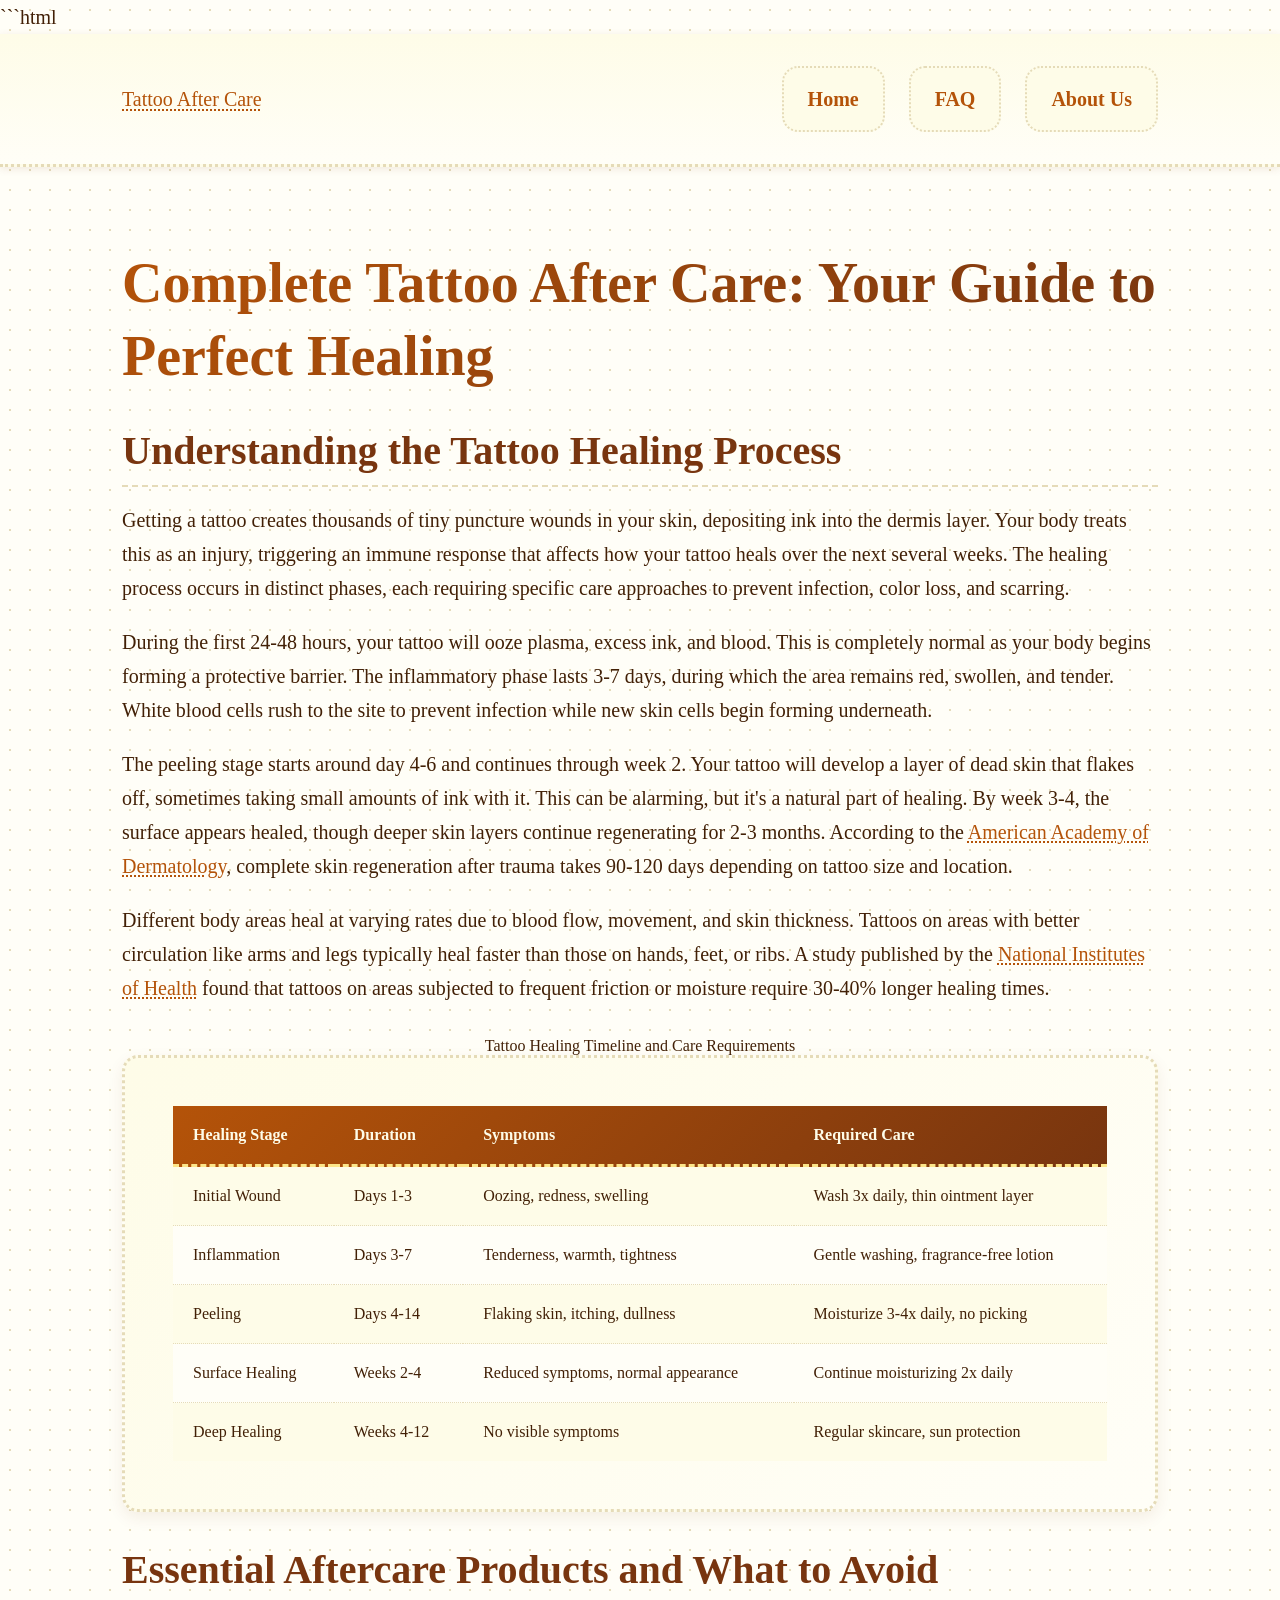
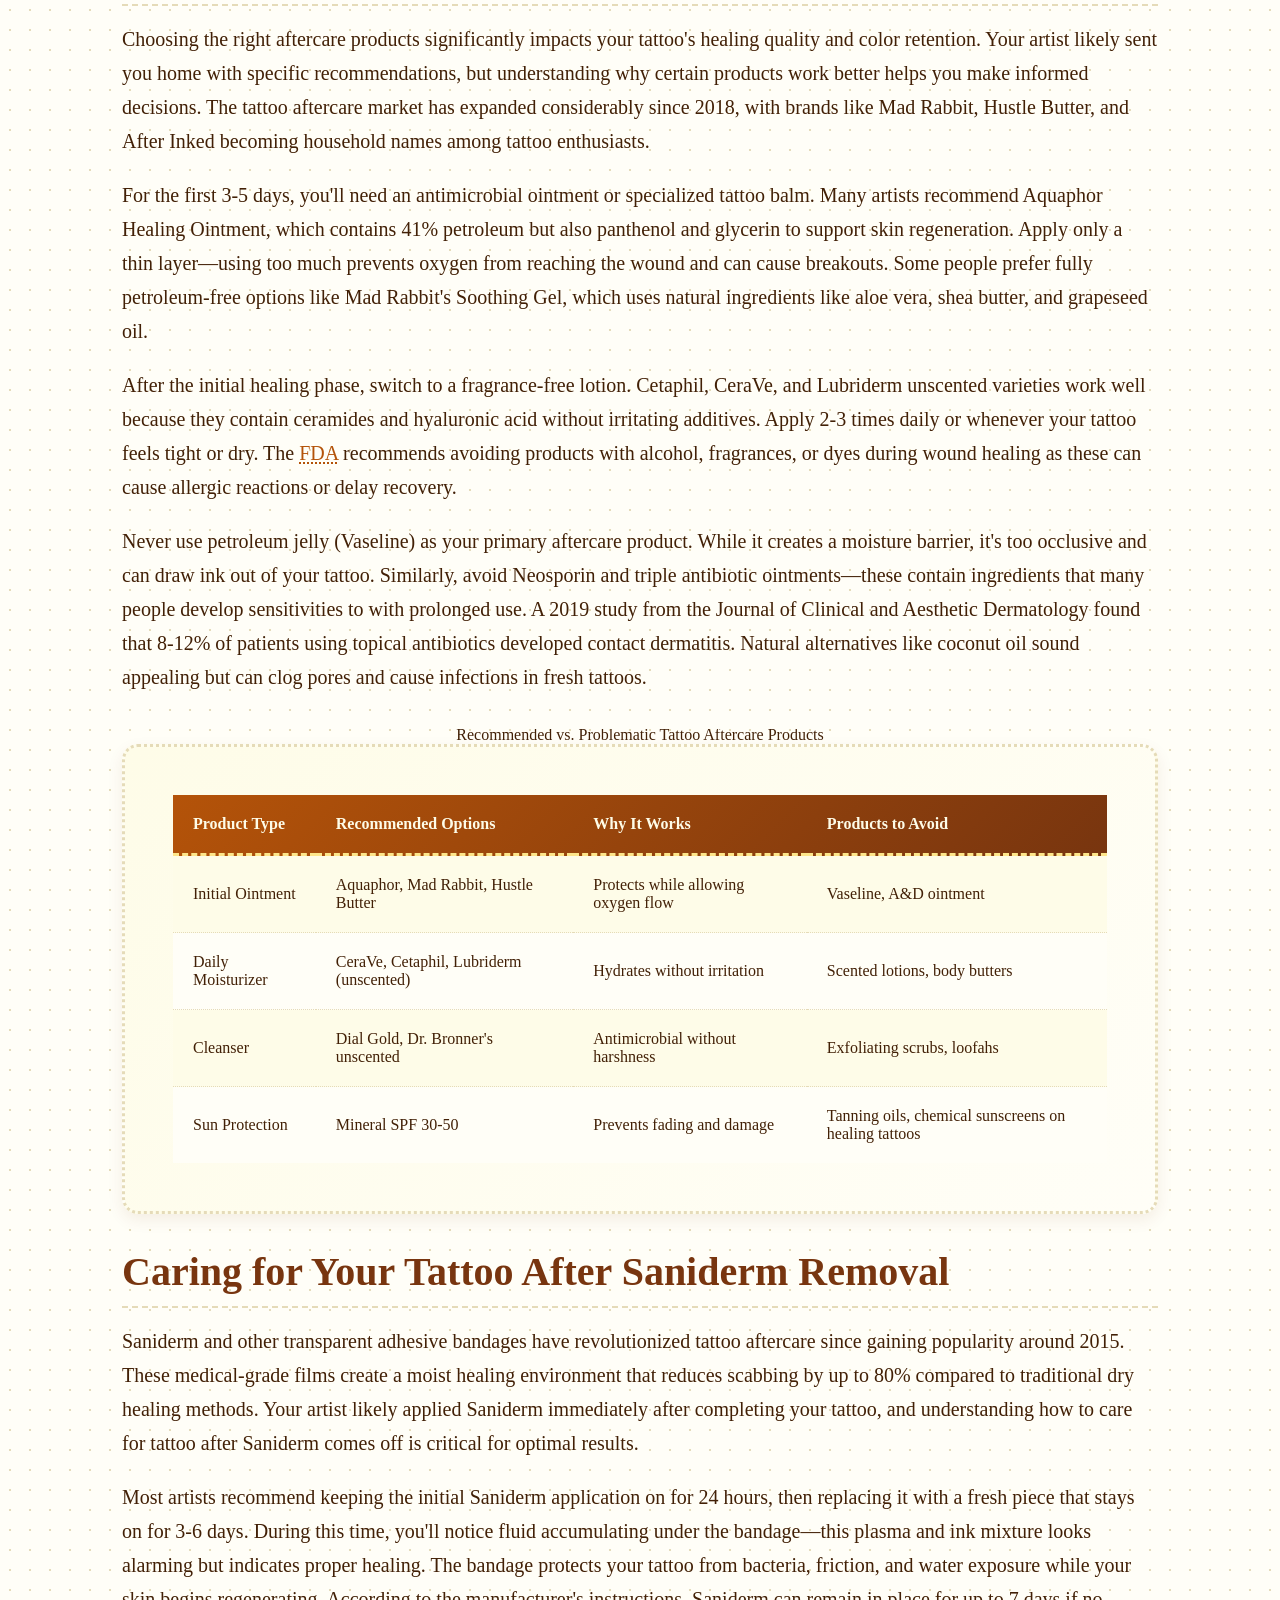
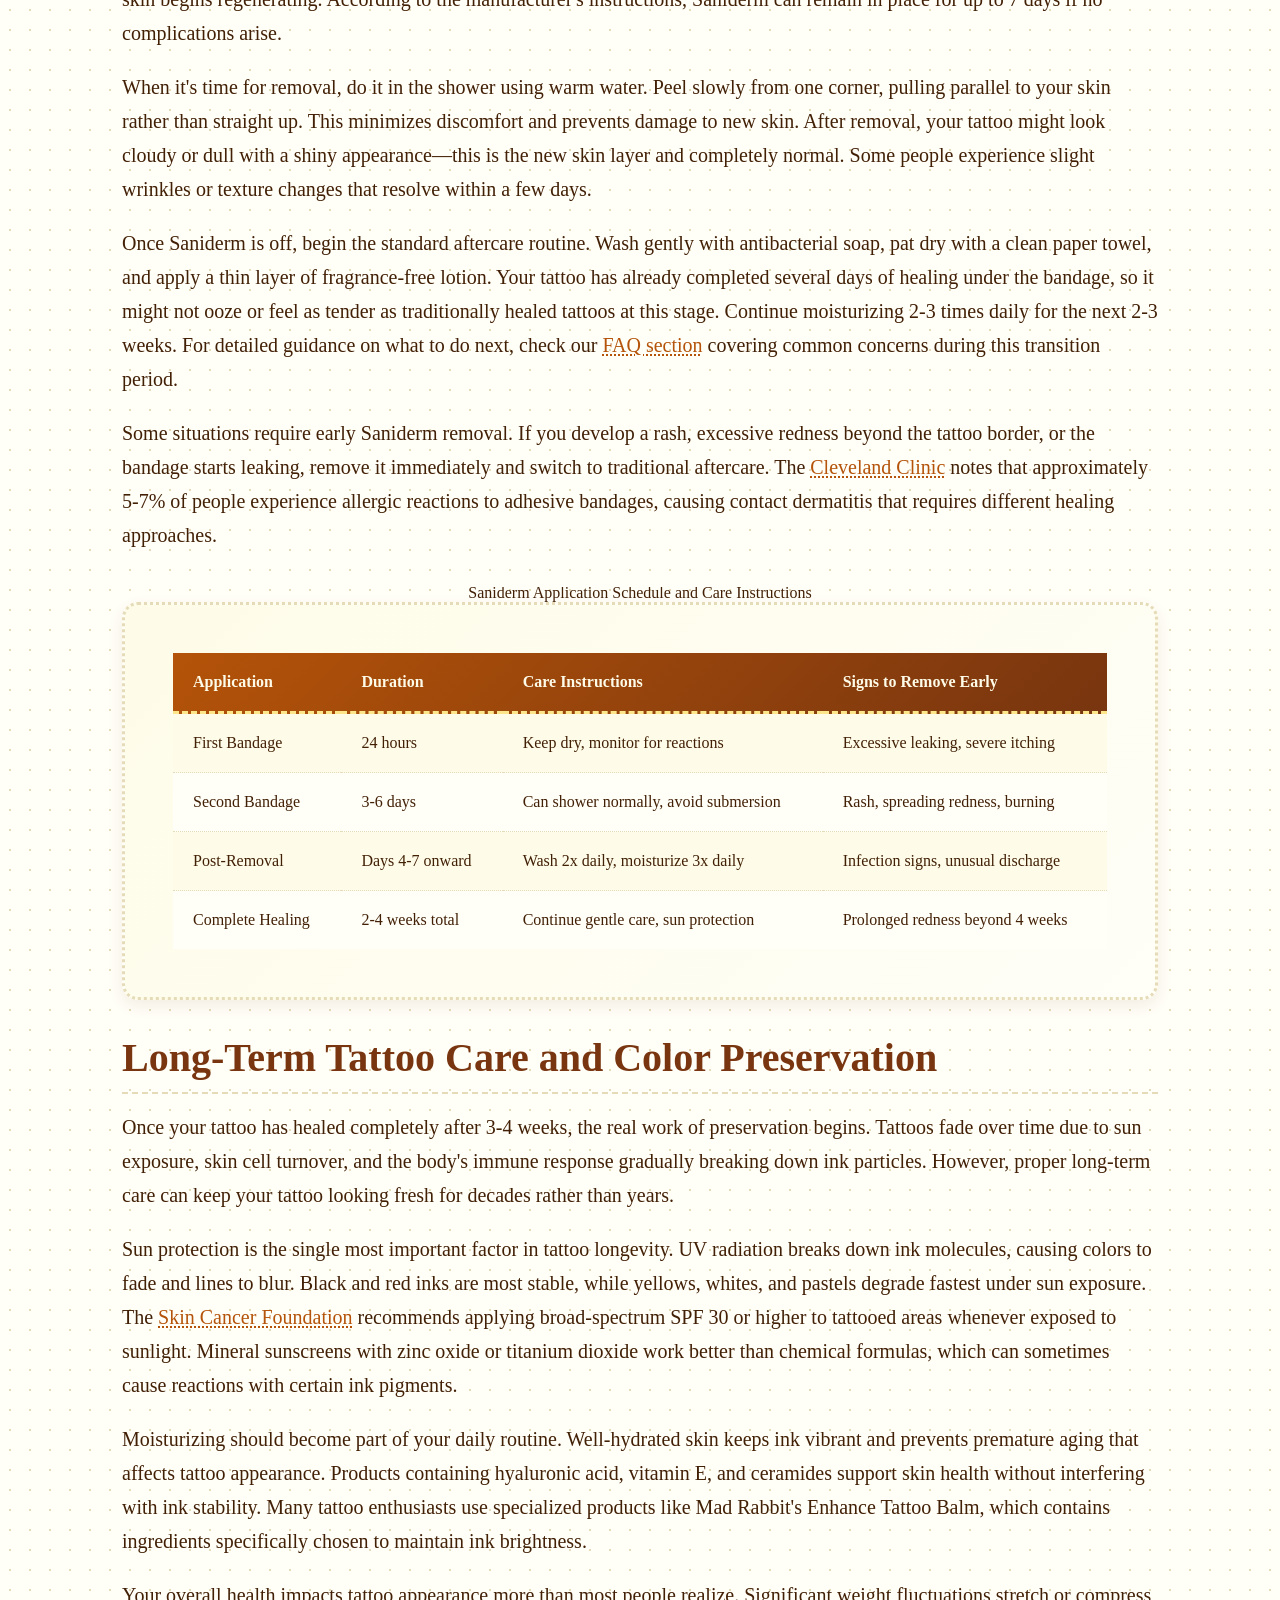
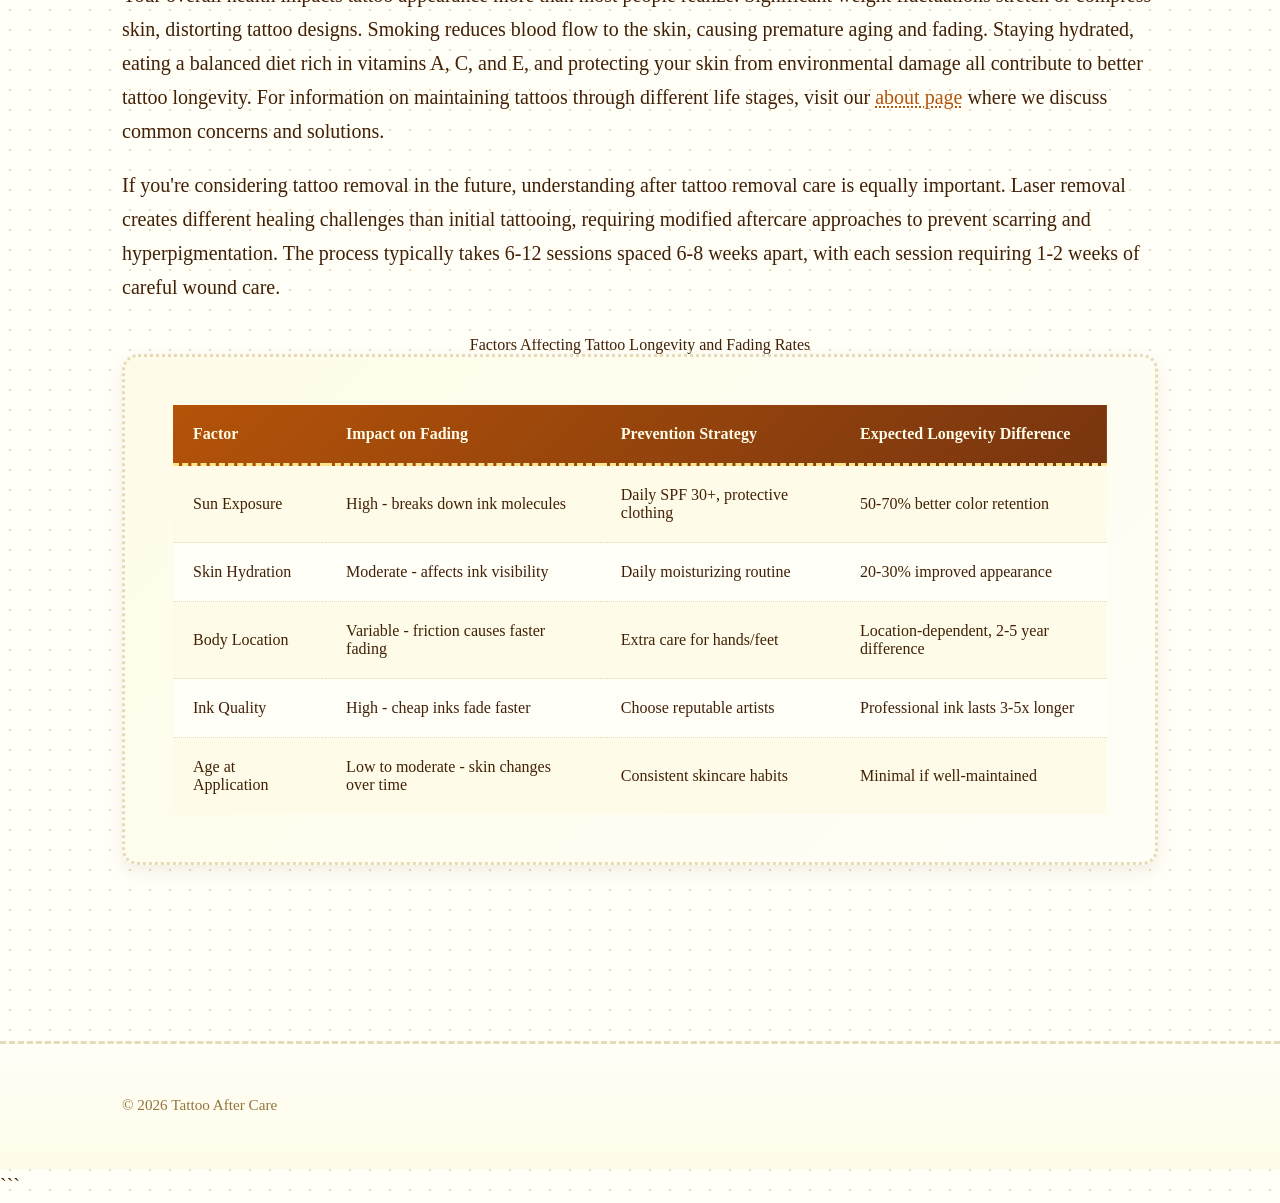
<file: index.html>
```html
<!DOCTYPE html>
<html lang="en-US">
<head><script>if(location.hostname==="tattooaftercare-xyz.pages.dev"){location.replace("https://tattooaftercare.xyz"+location.pathname+location.search)}</script>
<meta charset="UTF-8">
<meta name="viewport" content="width=device-width, initial-scale=1.0">
<title>Tattoo After Care Guide - Healing Tips & Best Practices</title>
<meta name="description" content="Expert tattoo aftercare instructions for optimal healing. Learn proper cleaning, moisturizing, and protection techniques to keep your new ink vibrant.">
<link rel="canonical" href="https://tattooaftercare.xyz/">
<link rel="stylesheet" href="style.css">
<meta property="og:title" content="Tattoo After Care Guide - Healing Tips & Best Practices">
<meta property="og:description" content="Expert tattoo aftercare instructions for optimal healing. Learn proper cleaning, moisturizing, and protection techniques to keep your new ink vibrant.">
<meta property="og:url" content="https://tattooaftercare.xyz/">
<meta property="og:type" content="website">
<meta name="twitter:card" content="summary_large_image">
<meta name="twitter:title" content="Tattoo After Care Guide - Healing Tips & Best Practices">
<meta name="twitter:description" content="Expert tattoo aftercare instructions for optimal healing. Learn proper cleaning, moisturizing, and protection techniques to keep your new ink vibrant.">
<script type="application/ld+json">
{
  "@context": "https://schema.org",
  "@type": "Organization",
  "name": "Tattoo After Care",
  "url": "https://tattooaftercare.xyz"
}
</script>
</head>
<body>
<header class="site-header">
<div class="container">
<a href="/">Tattoo After Care</a>
<nav class="site-nav">
<ul>
<li><a href="/" aria-current="page">Home</a></li>
<li><a href="/faq">FAQ</a></li>
<li><a href="/about-us">About Us</a></li>
</ul>
</nav>
</div>
</header>
<main class="site-main">
<div class="container">
<h1>Complete Tattoo After Care: Your Guide to Perfect Healing</h1>
<section>
<h2>Understanding the Tattoo Healing Process</h2>
<p>Getting a tattoo creates thousands of tiny puncture wounds in your skin, depositing ink into the dermis layer. Your body treats this as an injury, triggering an immune response that affects how your tattoo heals over the next several weeks. The healing process occurs in distinct phases, each requiring specific care approaches to prevent infection, color loss, and scarring.</p>
<p>During the first 24-48 hours, your tattoo will ooze plasma, excess ink, and blood. This is completely normal as your body begins forming a protective barrier. The inflammatory phase lasts 3-7 days, during which the area remains red, swollen, and tender. White blood cells rush to the site to prevent infection while new skin cells begin forming underneath.</p>
<p>The peeling stage starts around day 4-6 and continues through week 2. Your tattoo will develop a layer of dead skin that flakes off, sometimes taking small amounts of ink with it. This can be alarming, but it's a natural part of healing. By week 3-4, the surface appears healed, though deeper skin layers continue regenerating for 2-3 months. According to the <a href="https://www.aad.org/public/everyday-care/skin-care-basics/tattoos/caring-for-tattooed-skin" rel="noopener noreferrer" target="_blank">American Academy of Dermatology</a>, complete skin regeneration after trauma takes 90-120 days depending on tattoo size and location.</p>
<p>Different body areas heal at varying rates due to blood flow, movement, and skin thickness. Tattoos on areas with better circulation like arms and legs typically heal faster than those on hands, feet, or ribs. A study published by the <a href="https://www.ncbi.nlm.nih.gov/pmc/articles/PMC6343966/" rel="noopener noreferrer" target="_blank">National Institutes of Health</a> found that tattoos on areas subjected to frequent friction or moisture require 30-40% longer healing times.</p>
<table class="card">
<caption>Tattoo Healing Timeline and Care Requirements</caption>
<thead>
<tr>
<th>Healing Stage</th>
<th>Duration</th>
<th>Symptoms</th>
<th>Required Care</th>
</tr>
</thead>
<tbody>
<tr>
<td>Initial Wound</td>
<td>Days 1-3</td>
<td>Oozing, redness, swelling</td>
<td>Wash 3x daily, thin ointment layer</td>
</tr>
<tr>
<td>Inflammation</td>
<td>Days 3-7</td>
<td>Tenderness, warmth, tightness</td>
<td>Gentle washing, fragrance-free lotion</td>
</tr>
<tr>
<td>Peeling</td>
<td>Days 4-14</td>
<td>Flaking skin, itching, dullness</td>
<td>Moisturize 3-4x daily, no picking</td>
</tr>
<tr>
<td>Surface Healing</td>
<td>Weeks 2-4</td>
<td>Reduced symptoms, normal appearance</td>
<td>Continue moisturizing 2x daily</td>
</tr>
<tr>
<td>Deep Healing</td>
<td>Weeks 4-12</td>
<td>No visible symptoms</td>
<td>Regular skincare, sun protection</td>
</tr>
</tbody>
</table>
</section>
<section>
<h2>Essential Aftercare Products and What to Avoid</h2>
<p>Choosing the right aftercare products significantly impacts your tattoo's healing quality and color retention. Your artist likely sent you home with specific recommendations, but understanding why certain products work better helps you make informed decisions. The tattoo aftercare market has expanded considerably since 2018, with brands like Mad Rabbit, Hustle Butter, and After Inked becoming household names among tattoo enthusiasts.</p>
<p>For the first 3-5 days, you'll need an antimicrobial ointment or specialized tattoo balm. Many artists recommend Aquaphor Healing Ointment, which contains 41% petroleum but also panthenol and glycerin to support skin regeneration. Apply only a thin layer—using too much prevents oxygen from reaching the wound and can cause breakouts. Some people prefer fully petroleum-free options like Mad Rabbit's Soothing Gel, which uses natural ingredients like aloe vera, shea butter, and grapeseed oil.</p>
<p>After the initial healing phase, switch to a fragrance-free lotion. Cetaphil, CeraVe, and Lubriderm unscented varieties work well because they contain ceramides and hyaluronic acid without irritating additives. Apply 2-3 times daily or whenever your tattoo feels tight or dry. The <a href="https://www.fda.gov/cosmetics/cosmetic-products/tattoos-permanent-makeup" rel="noopener noreferrer" target="_blank">FDA</a> recommends avoiding products with alcohol, fragrances, or dyes during wound healing as these can cause allergic reactions or delay recovery.</p>
<p>Never use petroleum jelly (Vaseline) as your primary aftercare product. While it creates a moisture barrier, it's too occlusive and can draw ink out of your tattoo. Similarly, avoid Neosporin and triple antibiotic ointments—these contain ingredients that many people develop sensitivities to with prolonged use. A 2019 study from the Journal of Clinical and Aesthetic Dermatology found that 8-12% of patients using topical antibiotics developed contact dermatitis. Natural alternatives like coconut oil sound appealing but can clog pores and cause infections in fresh tattoos.</p>
<table class="card">
<caption>Recommended vs. Problematic Tattoo Aftercare Products</caption>
<thead>
<tr>
<th>Product Type</th>
<th>Recommended Options</th>
<th>Why It Works</th>
<th>Products to Avoid</th>
</tr>
</thead>
<tbody>
<tr>
<td>Initial Ointment</td>
<td>Aquaphor, Mad Rabbit, Hustle Butter</td>
<td>Protects while allowing oxygen flow</td>
<td>Vaseline, A&D ointment</td>
</tr>
<tr>
<td>Daily Moisturizer</td>
<td>CeraVe, Cetaphil, Lubriderm (unscented)</td>
<td>Hydrates without irritation</td>
<td>Scented lotions, body butters</td>
</tr>
<tr>
<td>Cleanser</td>
<td>Dial Gold, Dr. Bronner's unscented</td>
<td>Antimicrobial without harshness</td>
<td>Exfoliating scrubs, loofahs</td>
</tr>
<tr>
<td>Sun Protection</td>
<td>Mineral SPF 30-50</td>
<td>Prevents fading and damage</td>
<td>Tanning oils, chemical sunscreens on healing tattoos</td>
</tr>
</tbody>
</table>
</section>
<section>
<h2>Caring for Your Tattoo After Saniderm Removal</h2>
<p>Saniderm and other transparent adhesive bandages have revolutionized tattoo aftercare since gaining popularity around 2015. These medical-grade films create a moist healing environment that reduces scabbing by up to 80% compared to traditional dry healing methods. Your artist likely applied Saniderm immediately after completing your tattoo, and understanding how to care for tattoo after Saniderm comes off is critical for optimal results.</p>
<p>Most artists recommend keeping the initial Saniderm application on for 24 hours, then replacing it with a fresh piece that stays on for 3-6 days. During this time, you'll notice fluid accumulating under the bandage—this plasma and ink mixture looks alarming but indicates proper healing. The bandage protects your tattoo from bacteria, friction, and water exposure while your skin begins regenerating. According to the manufacturer's instructions, Saniderm can remain in place for up to 7 days if no complications arise.</p>
<p>When it's time for removal, do it in the shower using warm water. Peel slowly from one corner, pulling parallel to your skin rather than straight up. This minimizes discomfort and prevents damage to new skin. After removal, your tattoo might look cloudy or dull with a shiny appearance—this is the new skin layer and completely normal. Some people experience slight wrinkles or texture changes that resolve within a few days.</p>
<p>Once Saniderm is off, begin the standard aftercare routine. Wash gently with antibacterial soap, pat dry with a clean paper towel, and apply a thin layer of fragrance-free lotion. Your tattoo has already completed several days of healing under the bandage, so it might not ooze or feel as tender as traditionally healed tattoos at this stage. Continue moisturizing 2-3 times daily for the next 2-3 weeks. For detailed guidance on what to do next, check our <a href="/faq">FAQ section</a> covering common concerns during this transition period.</p>
<p>Some situations require early Saniderm removal. If you develop a rash, excessive redness beyond the tattoo border, or the bandage starts leaking, remove it immediately and switch to traditional aftercare. The <a href="https://my.clevelandclinic.org/health/diseases/22364-contact-dermatitis" rel="noopener noreferrer" target="_blank">Cleveland Clinic</a> notes that approximately 5-7% of people experience allergic reactions to adhesive bandages, causing contact dermatitis that requires different healing approaches.</p>
<table class="card">
<caption>Saniderm Application Schedule and Care Instructions</caption>
<thead>
<tr>
<th>Application</th>
<th>Duration</th>
<th>Care Instructions</th>
<th>Signs to Remove Early</th>
</tr>
</thead>
<tbody>
<tr>
<td>First Bandage</td>
<td>24 hours</td>
<td>Keep dry, monitor for reactions</td>
<td>Excessive leaking, severe itching</td>
</tr>
<tr>
<td>Second Bandage</td>
<td>3-6 days</td>
<td>Can shower normally, avoid submersion</td>
<td>Rash, spreading redness, burning</td>
</tr>
<tr>
<td>Post-Removal</td>
<td>Days 4-7 onward</td>
<td>Wash 2x daily, moisturize 3x daily</td>
<td>Infection signs, unusual discharge</td>
</tr>
<tr>
<td>Complete Healing</td>
<td>2-4 weeks total</td>
<td>Continue gentle care, sun protection</td>
<td>Prolonged redness beyond 4 weeks</td>
</tr>
</tbody>
</table>
</section>
<section>
<h2>Long-Term Tattoo Care and Color Preservation</h2>
<p>Once your tattoo has healed completely after 3-4 weeks, the real work of preservation begins. Tattoos fade over time due to sun exposure, skin cell turnover, and the body's immune response gradually breaking down ink particles. However, proper long-term care can keep your tattoo looking fresh for decades rather than years.</p>
<p>Sun protection is the single most important factor in tattoo longevity. UV radiation breaks down ink molecules, causing colors to fade and lines to blur. Black and red inks are most stable, while yellows, whites, and pastels degrade fastest under sun exposure. The <a href="https://www.skincancer.org/blog/sun-protection-and-your-morning-routine/" rel="noopener noreferrer" target="_blank">Skin Cancer Foundation</a> recommends applying broad-spectrum SPF 30 or higher to tattooed areas whenever exposed to sunlight. Mineral sunscreens with zinc oxide or titanium dioxide work better than chemical formulas, which can sometimes cause reactions with certain ink pigments.</p>
<p>Moisturizing should become part of your daily routine. Well-hydrated skin keeps ink vibrant and prevents premature aging that affects tattoo appearance. Products containing hyaluronic acid, vitamin E, and ceramides support skin health without interfering with ink stability. Many tattoo enthusiasts use specialized products like Mad Rabbit's Enhance Tattoo Balm, which contains ingredients specifically chosen to maintain ink brightness.</p>
<p>Your overall health impacts tattoo appearance more than most people realize. Significant weight fluctuations stretch or compress skin, distorting tattoo designs. Smoking reduces blood flow to the skin, causing premature aging and fading. Staying hydrated, eating a balanced diet rich in vitamins A, C, and E, and protecting your skin from environmental damage all contribute to better tattoo longevity. For information on maintaining tattoos through different life stages, visit our <a href="/about-us">about page</a> where we discuss common concerns and solutions.</p>
<p>If you're considering tattoo removal in the future, understanding after tattoo removal care is equally important. Laser removal creates different healing challenges than initial tattooing, requiring modified aftercare approaches to prevent scarring and hyperpigmentation. The process typically takes 6-12 sessions spaced 6-8 weeks apart, with each session requiring 1-2 weeks of careful wound care.</p>
<table class="card">
<caption>Factors Affecting Tattoo Longevity and Fading Rates</caption>
<thead>
<tr>
<th>Factor</th>
<th>Impact on Fading</th>
<th>Prevention Strategy</th>
<th>Expected Longevity Difference</th>
</tr>
</thead>
<tbody>
<tr>
<td>Sun Exposure</td>
<td>High - breaks down ink molecules</td>
<td>Daily SPF 30+, protective clothing</td>
<td>50-70% better color retention</td>
</tr>
<tr>
<td>Skin Hydration</td>
<td>Moderate - affects ink visibility</td>
<td>Daily moisturizing routine</td>
<td>20-30% improved appearance</td>
</tr>
<tr>
<td>Body Location</td>
<td>Variable - friction causes faster fading</td>
<td>Extra care for hands/feet</td>
<td>Location-dependent, 2-5 year difference</td>
</tr>
<tr>
<td>Ink Quality</td>
<td>High - cheap inks fade faster</td>
<td>Choose reputable artists</td>
<td>Professional ink lasts 3-5x longer</td>
</tr>
<tr>
<td>Age at Application</td>
<td>Low to moderate - skin changes over time</td>
<td>Consistent skincare habits</td>
<td>Minimal if well-maintained</td>
</tr>
</tbody>
</table>
</section>
</div>
</main>
<footer class="site-footer">
<div class="container">
<p>&copy; 2026 Tattoo After Care</p>
</div>
</footer>
</body>
</html>
```
</file>
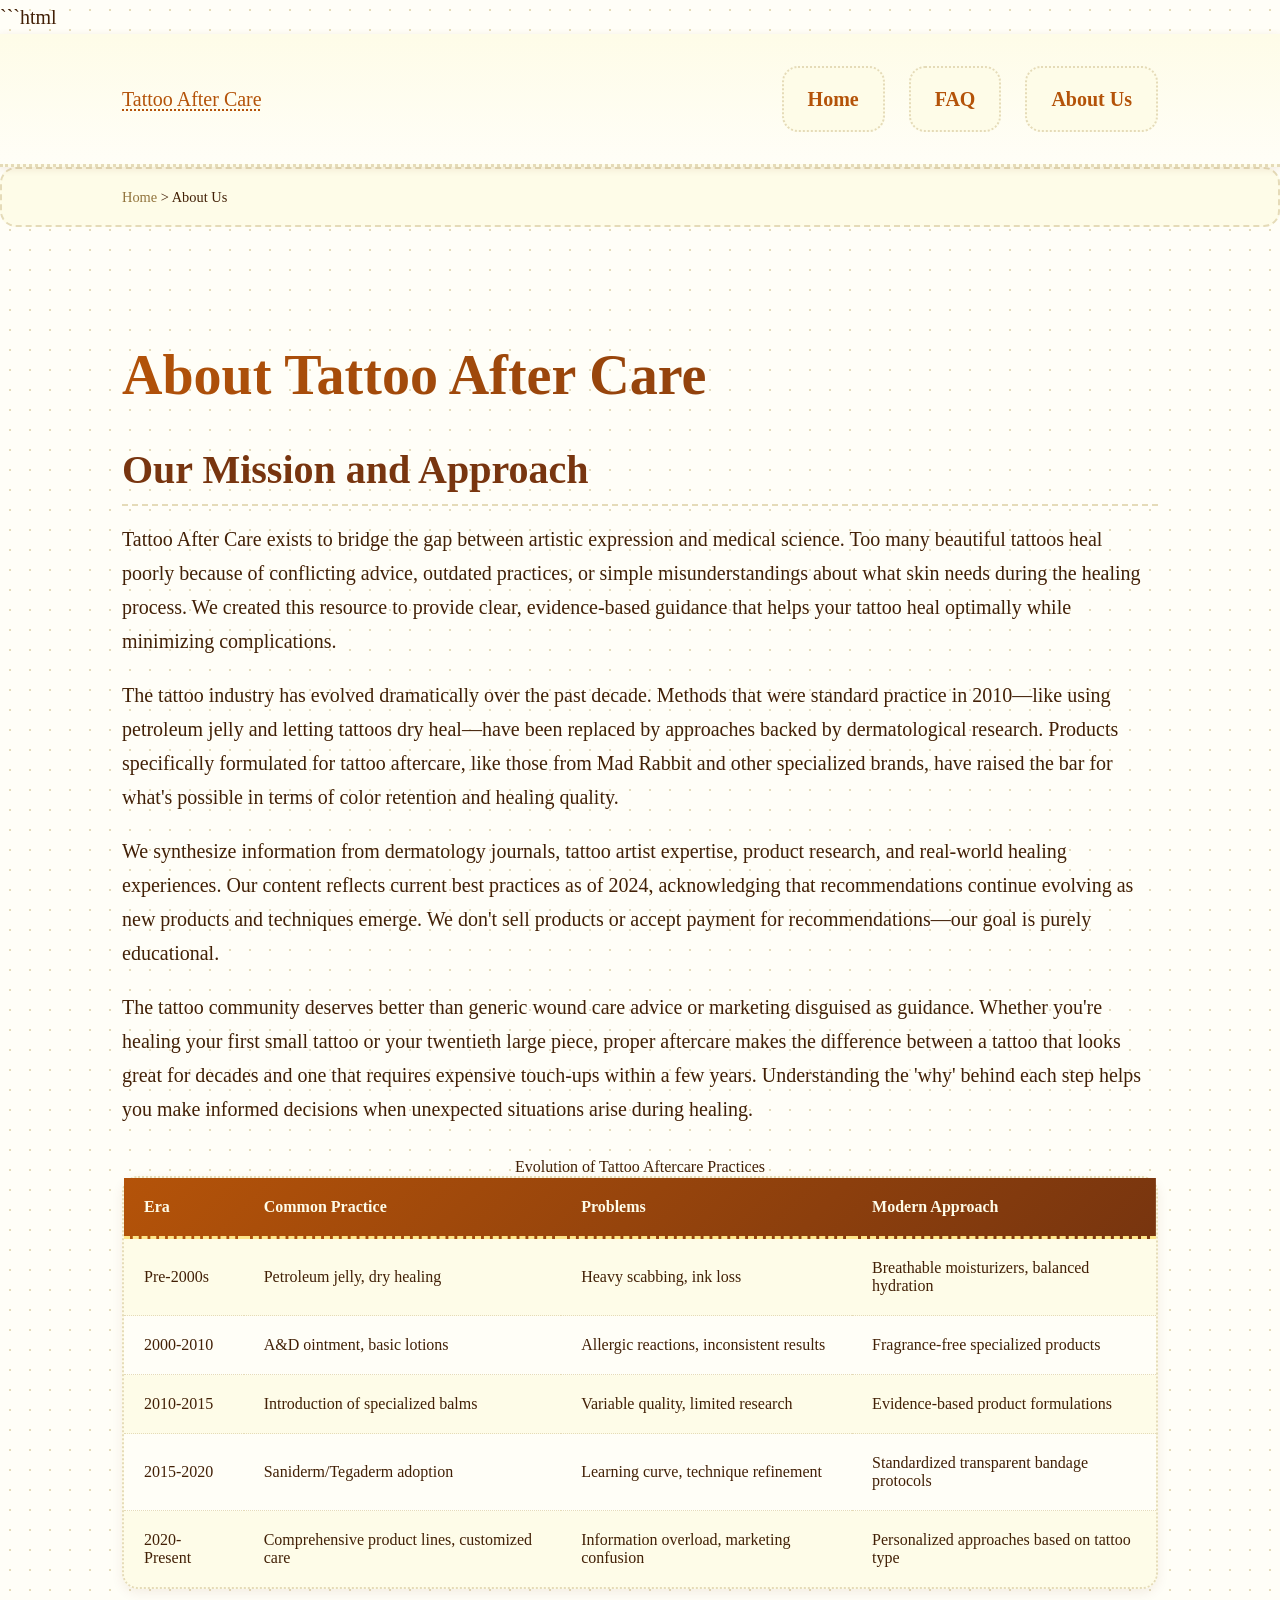
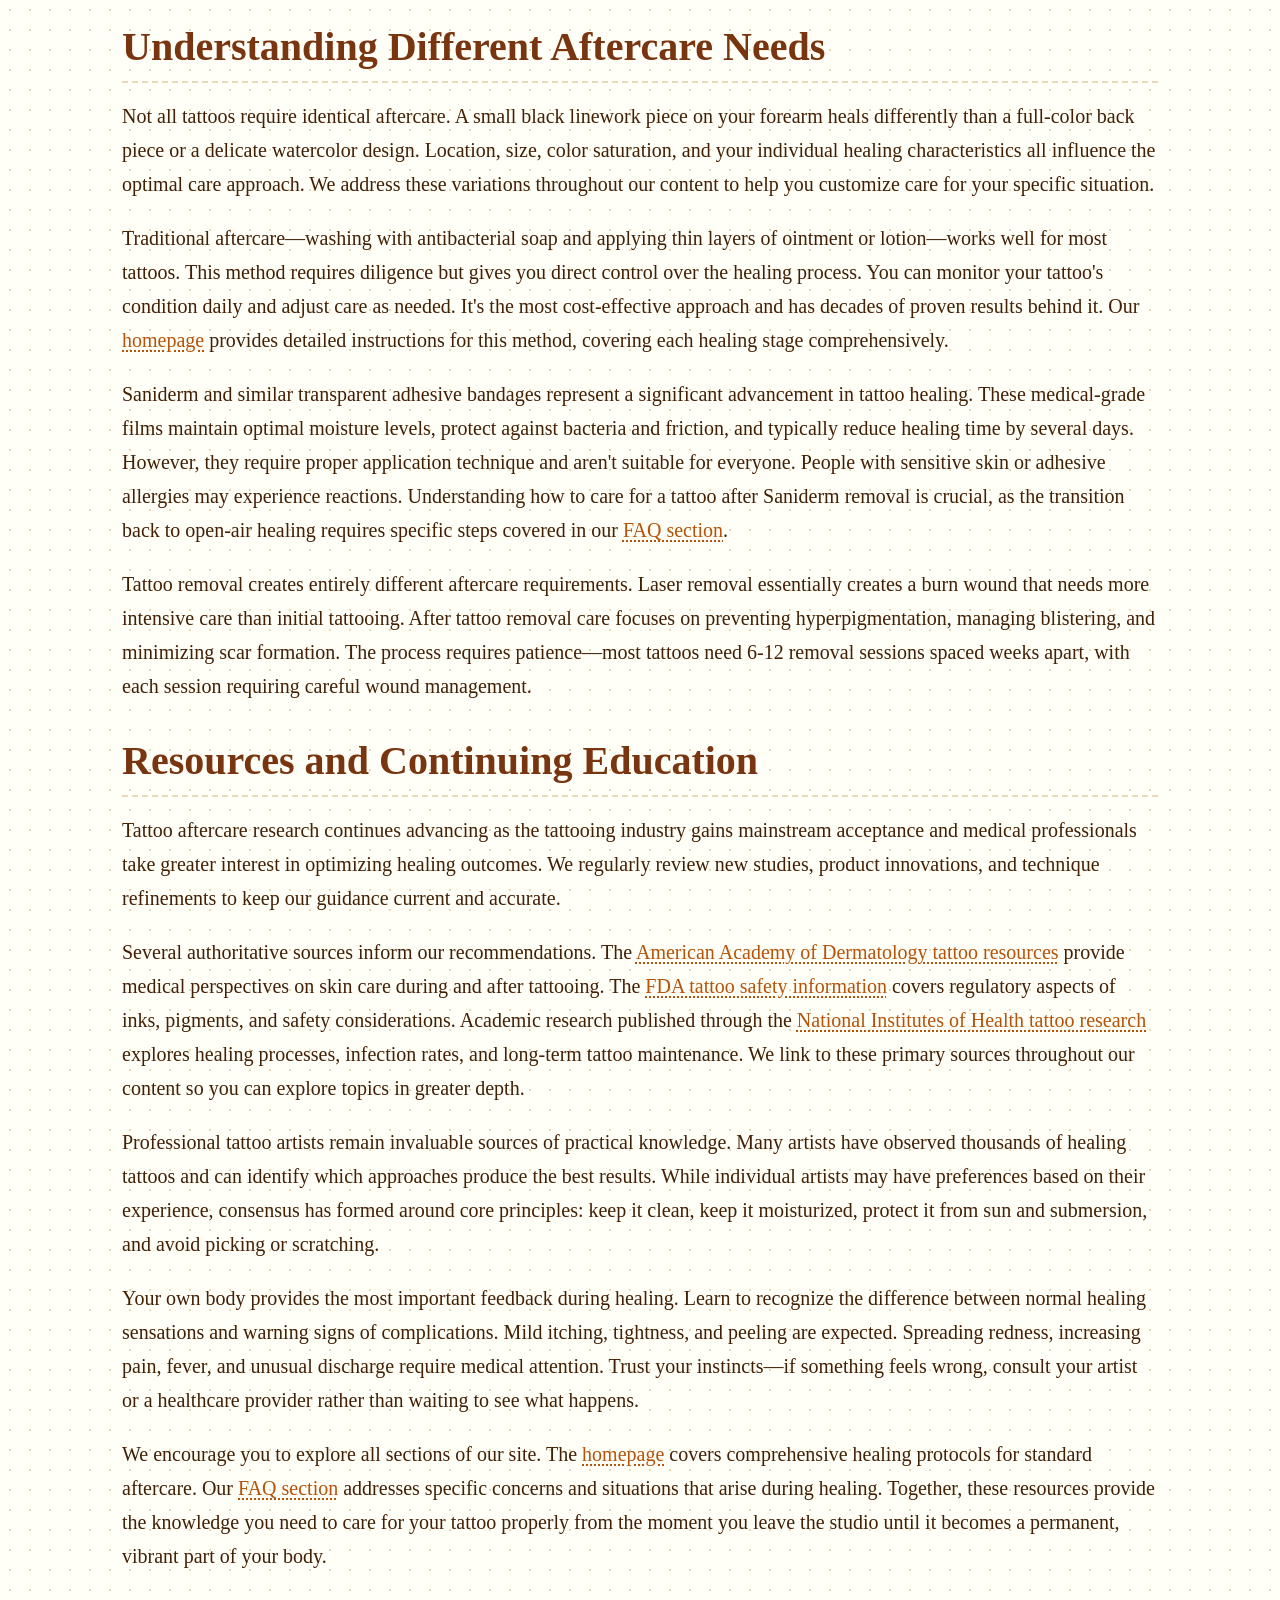
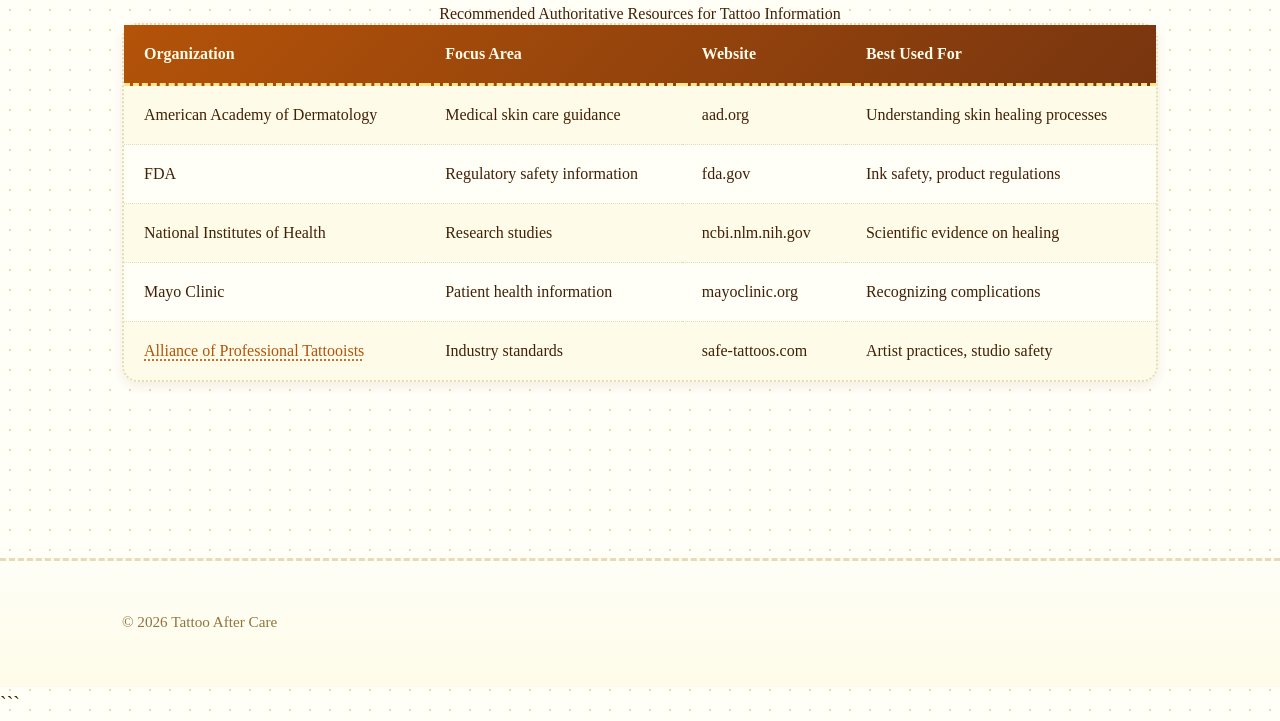
<file: about-us.html>
```html
<!DOCTYPE html>
<html lang="en-US">
<head><script>if(location.hostname==="tattooaftercare-xyz.pages.dev"){location.replace("https://tattooaftercare.xyz"+location.pathname+location.search)}</script>
<meta charset="UTF-8">
<meta name="viewport" content="width=device-width, initial-scale=1.0">
<title>About Tattoo After Care - Expert Guidance for Healing</title>
<meta name="description" content="Learn about our mission to provide evidence-based tattoo aftercare information helping you achieve optimal healing and long-term tattoo preservation.">
<link rel="canonical" href="https://tattooaftercare.xyz/about-us">
<link rel="stylesheet" href="style.css">
<script type="application/ld+json">
{
  "@context": "https://schema.org",
  "@type": "AboutPage",
  "name": "About Tattoo After Care",
  "description": "Learn about our mission to provide evidence-based tattoo aftercare information helping you achieve optimal healing and long-term tattoo preservation.",
  "url": "https://tattooaftercare.xyz/about-us"
}
</script>
</head>
<body>
<header class="site-header">
<div class="container">
<a href="/">Tattoo After Care</a>
<nav class="site-nav">
<ul>
<li><a href="/">Home</a></li>
<li><a href="/faq">FAQ</a></li>
<li><a href="/about-us" aria-current="page">About Us</a></li>
</ul>
</nav>
</div>
</header>

<nav class="breadcrumbs">
<div class="container">
<a href="/">Home</a> > About Us
</div>
</nav>

<main class="site-main">
<div class="container">
<h1>About Tattoo After Care</h1>

<section>
<h2>Our Mission and Approach</h2>
<p>Tattoo After Care exists to bridge the gap between artistic expression and medical science. Too many beautiful tattoos heal poorly because of conflicting advice, outdated practices, or simple misunderstandings about what skin needs during the healing process. We created this resource to provide clear, evidence-based guidance that helps your tattoo heal optimally while minimizing complications.</p>
<p>The tattoo industry has evolved dramatically over the past decade. Methods that were standard practice in 2010—like using petroleum jelly and letting tattoos dry heal—have been replaced by approaches backed by dermatological research. Products specifically formulated for tattoo aftercare, like those from Mad Rabbit and other specialized brands, have raised the bar for what's possible in terms of color retention and healing quality.</p>
<p>We synthesize information from dermatology journals, tattoo artist expertise, product research, and real-world healing experiences. Our content reflects current best practices as of 2024, acknowledging that recommendations continue evolving as new products and techniques emerge. We don't sell products or accept payment for recommendations—our goal is purely educational.</p>
<p>The tattoo community deserves better than generic wound care advice or marketing disguised as guidance. Whether you're healing your first small tattoo or your twentieth large piece, proper aftercare makes the difference between a tattoo that looks great for decades and one that requires expensive touch-ups within a few years. Understanding the 'why' behind each step helps you make informed decisions when unexpected situations arise during healing.</p>

<table>
<caption>Evolution of Tattoo Aftercare Practices</caption>
<thead>
<tr>
<th>Era</th>
<th>Common Practice</th>
<th>Problems</th>
<th>Modern Approach</th>
</tr>
</thead>
<tbody>
<tr>
<td>Pre-2000s</td>
<td>Petroleum jelly, dry healing</td>
<td>Heavy scabbing, ink loss</td>
<td>Breathable moisturizers, balanced hydration</td>
</tr>
<tr>
<td>2000-2010</td>
<td>A&D ointment, basic lotions</td>
<td>Allergic reactions, inconsistent results</td>
<td>Fragrance-free specialized products</td>
</tr>
<tr>
<td>2010-2015</td>
<td>Introduction of specialized balms</td>
<td>Variable quality, limited research</td>
<td>Evidence-based product formulations</td>
</tr>
<tr>
<td>2015-2020</td>
<td>Saniderm/Tegaderm adoption</td>
<td>Learning curve, technique refinement</td>
<td>Standardized transparent bandage protocols</td>
</tr>
<tr>
<td>2020-Present</td>
<td>Comprehensive product lines, customized care</td>
<td>Information overload, marketing confusion</td>
<td>Personalized approaches based on tattoo type</td>
</tr>
</tbody>
</table>
</section>

<section>
<h2>Understanding Different Aftercare Needs</h2>
<p>Not all tattoos require identical aftercare. A small black linework piece on your forearm heals differently than a full-color back piece or a delicate watercolor design. Location, size, color saturation, and your individual healing characteristics all influence the optimal care approach. We address these variations throughout our content to help you customize care for your specific situation.</p>
<p>Traditional aftercare—washing with antibacterial soap and applying thin layers of ointment or lotion—works well for most tattoos. This method requires diligence but gives you direct control over the healing process. You can monitor your tattoo's condition daily and adjust care as needed. It's the most cost-effective approach and has decades of proven results behind it. Our <a href="/">homepage</a> provides detailed instructions for this method, covering each healing stage comprehensively.</p>
<p>Saniderm and similar transparent adhesive bandages represent a significant advancement in tattoo healing. These medical-grade films maintain optimal moisture levels, protect against bacteria and friction, and typically reduce healing time by several days. However, they require proper application technique and aren't suitable for everyone. People with sensitive skin or adhesive allergies may experience reactions. Understanding how to care for a tattoo after Saniderm removal is crucial, as the transition back to open-air healing requires specific steps covered in our <a href="/faq">FAQ section</a>.</p>
<p>Tattoo removal creates entirely different aftercare requirements. Laser removal essentially creates a burn wound that needs more intensive care than initial tattooing. After tattoo removal care focuses on preventing hyperpigmentation, managing blistering, and minimizing scar formation. The process requires patience—most tattoos need 6-12 removal sessions spaced weeks apart, with each session requiring careful wound management.</p>
</section>

<section>
<h2>Resources and Continuing Education</h2>
<p>Tattoo aftercare research continues advancing as the tattooing industry gains mainstream acceptance and medical professionals take greater interest in optimizing healing outcomes. We regularly review new studies, product innovations, and technique refinements to keep our guidance current and accurate.</p>
<p>Several authoritative sources inform our recommendations. The <a href="https://www.aad.org/public/everyday-care/skin-care-basics/tattoos">American Academy of Dermatology tattoo resources</a> provide medical perspectives on skin care during and after tattooing. The <a href="https://www.fda.gov/cosmetics/cosmetic-products/tattoos-permanent-makeup">FDA tattoo safety information</a> covers regulatory aspects of inks, pigments, and safety considerations. Academic research published through the <a href="https://www.ncbi.nlm.nih.gov/pmc/articles/PMC5997386/">National Institutes of Health tattoo research</a> explores healing processes, infection rates, and long-term tattoo maintenance. We link to these primary sources throughout our content so you can explore topics in greater depth.</p>
<p>Professional tattoo artists remain invaluable sources of practical knowledge. Many artists have observed thousands of healing tattoos and can identify which approaches produce the best results. While individual artists may have preferences based on their experience, consensus has formed around core principles: keep it clean, keep it moisturized, protect it from sun and submersion, and avoid picking or scratching.</p>
<p>Your own body provides the most important feedback during healing. Learn to recognize the difference between normal healing sensations and warning signs of complications. Mild itching, tightness, and peeling are expected. Spreading redness, increasing pain, fever, and unusual discharge require medical attention. Trust your instincts—if something feels wrong, consult your artist or a healthcare provider rather than waiting to see what happens.</p>
<p>We encourage you to explore all sections of our site. The <a href="/">homepage</a> covers comprehensive healing protocols for standard aftercare. Our <a href="/faq">FAQ section</a> addresses specific concerns and situations that arise during healing. Together, these resources provide the knowledge you need to care for your tattoo properly from the moment you leave the studio until it becomes a permanent, vibrant part of your body.</p>

<table>
<caption>Recommended Authoritative Resources for Tattoo Information</caption>
<thead>
<tr>
<th>Organization</th>
<th>Focus Area</th>
<th>Website</th>
<th>Best Used For</th>
</tr>
</thead>
<tbody>
<tr>
<td>American Academy of Dermatology</td>
<td>Medical skin care guidance</td>
<td>aad.org</td>
<td>Understanding skin healing processes</td>
</tr>
<tr>
<td>FDA</td>
<td>Regulatory safety information</td>
<td>fda.gov</td>
<td>Ink safety, product regulations</td>
</tr>
<tr>
<td>National Institutes of Health</td>
<td>Research studies</td>
<td>ncbi.nlm.nih.gov</td>
<td>Scientific evidence on healing</td>
</tr>
<tr>
<td>Mayo Clinic</td>
<td>Patient health information</td>
<td>mayoclinic.org</td>
<td>Recognizing complications</td>
</tr>
<tr>
<td><a href="https://www.safe-tattoos.com/">Alliance of Professional Tattooists</a></td>
<td>Industry standards</td>
<td>safe-tattoos.com</td>
<td>Artist practices, studio safety</td>
</tr>
</tbody>
</table>
</section>
</div>
</main>

<footer class="site-footer">
<div class="container">
<p>&copy; 2026 Tattoo After Care</p>
</div>
</footer>
</body>
</html>
```
</file>
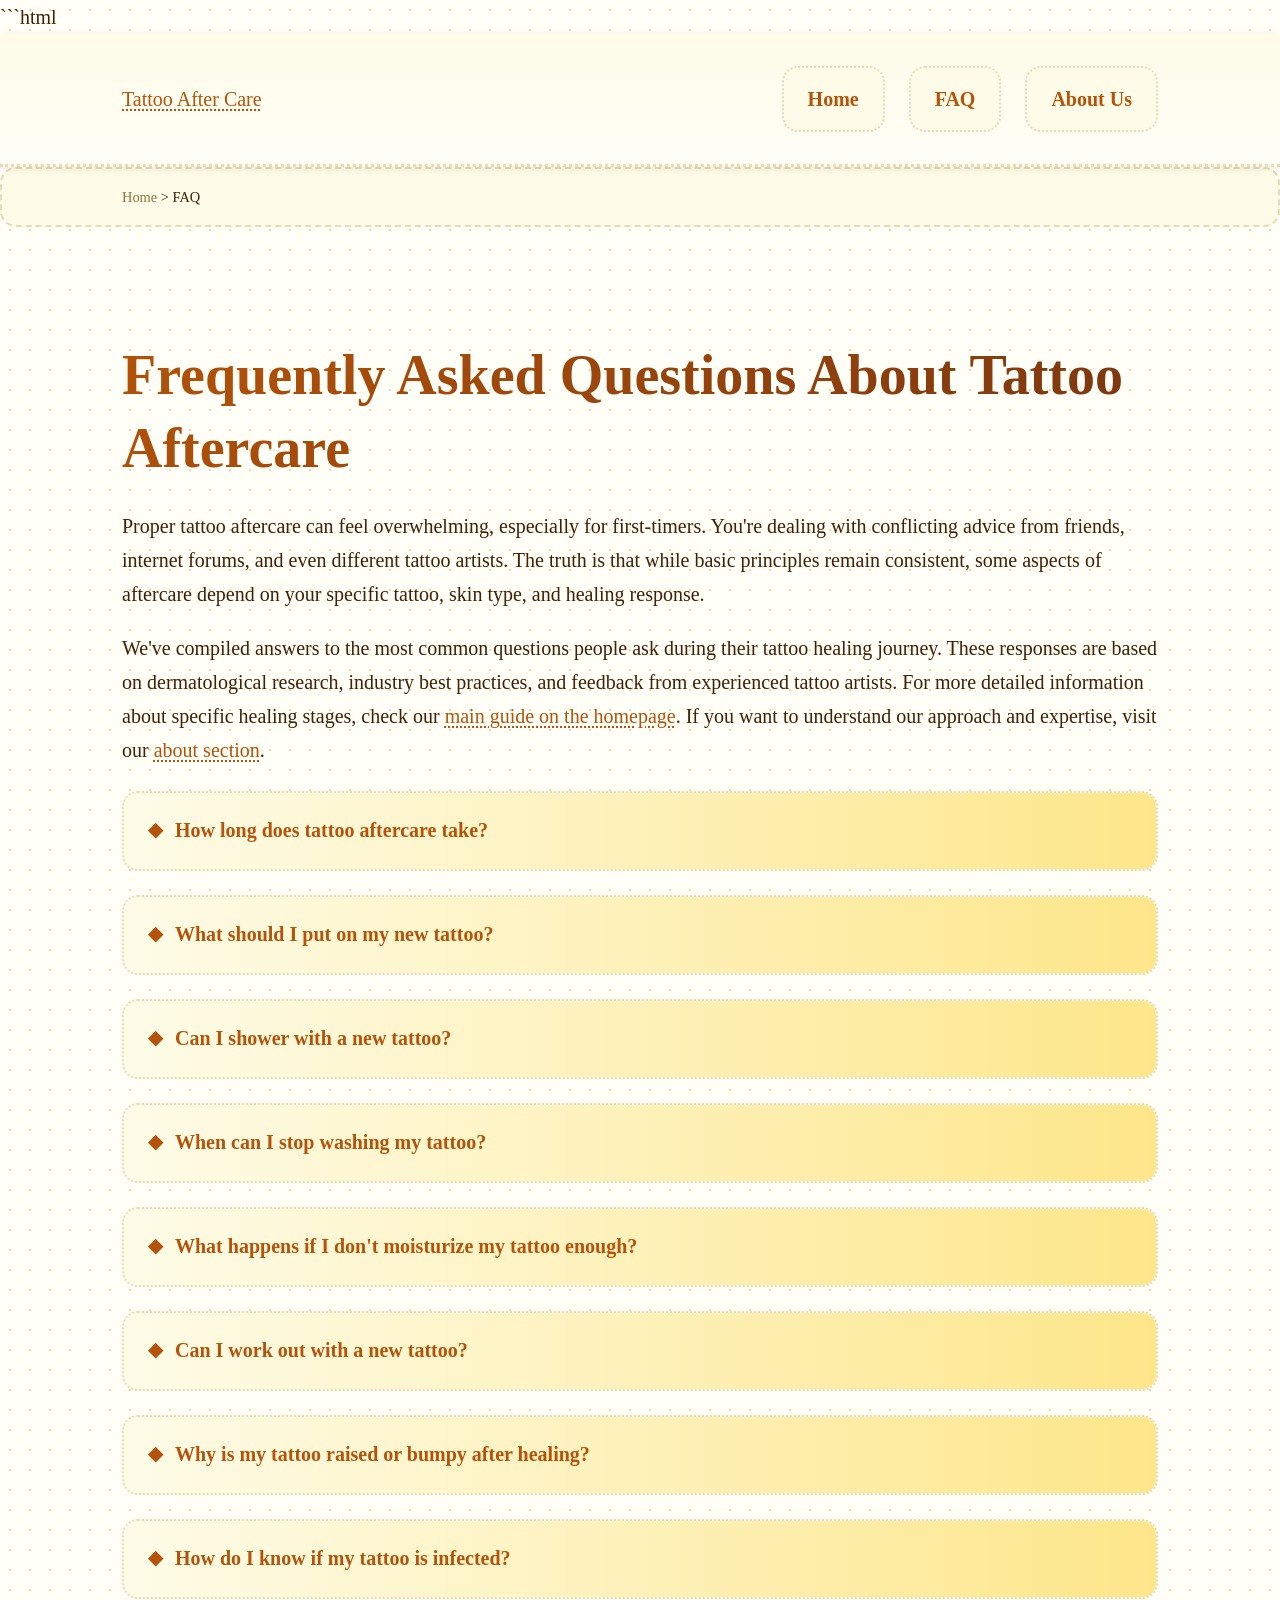
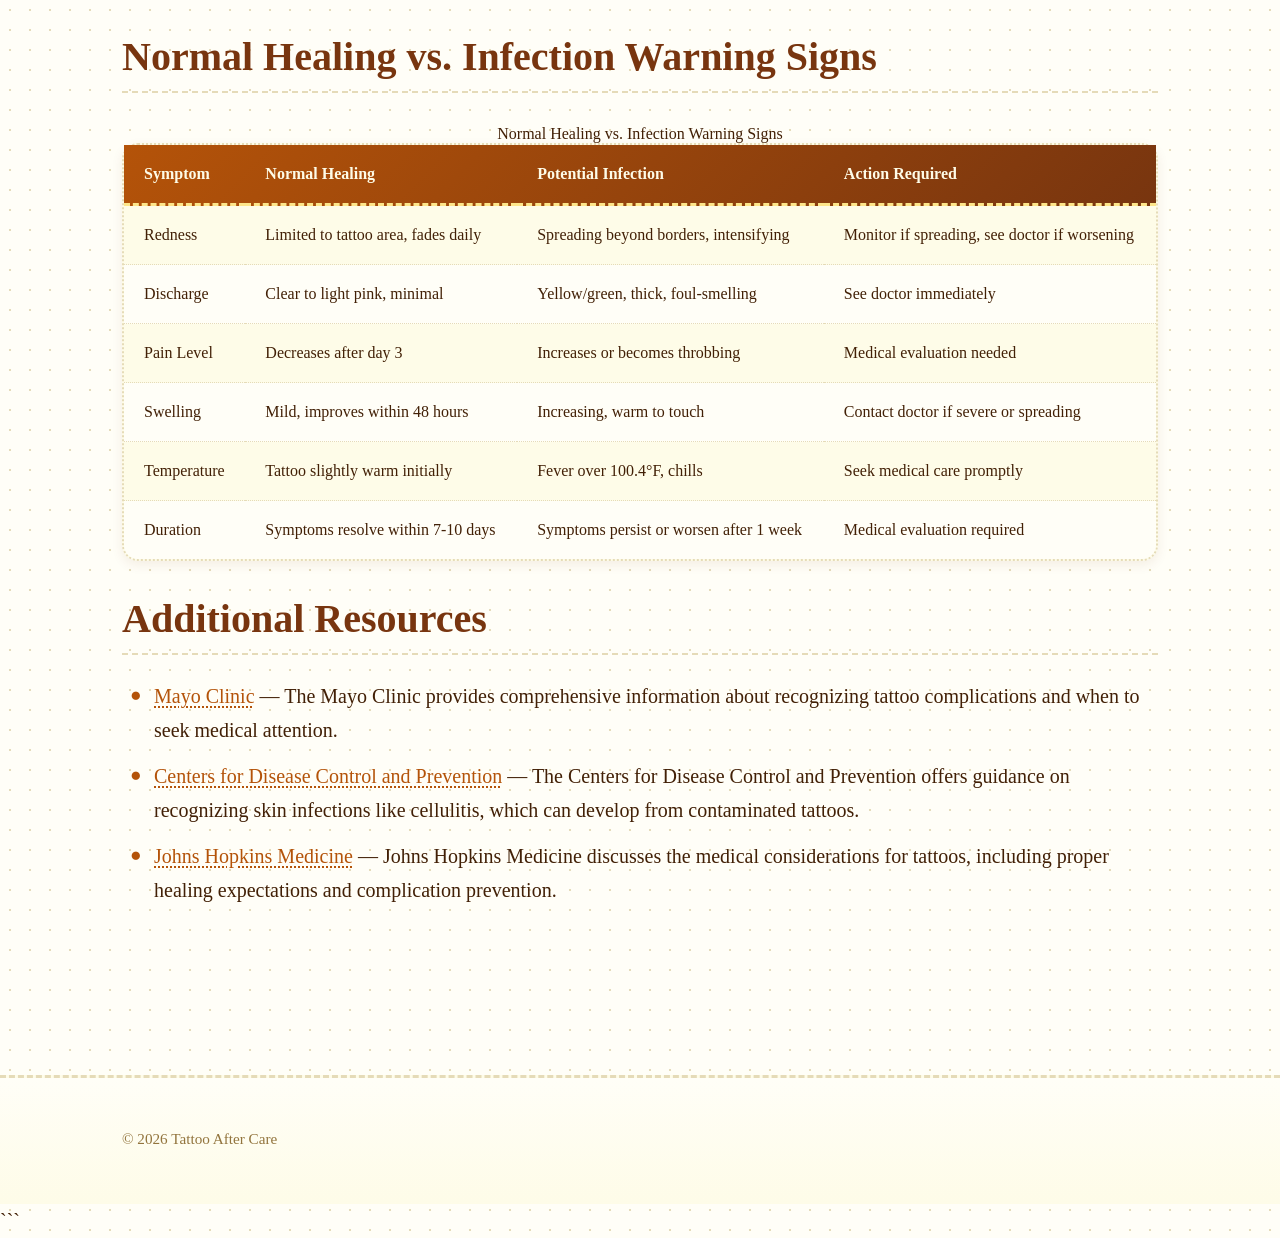
<file: faq.html>
```html
<!DOCTYPE html>
<html lang="en-US">
<head><script>if(location.hostname==="tattooaftercare-xyz.pages.dev"){location.replace("https://tattooaftercare.xyz"+location.pathname+location.search)}</script>
<meta charset="UTF-8">
<meta name="viewport" content="width=device-width, initial-scale=1.0">
<title>Tattoo Aftercare FAQ - Common Questions Answered</title>
<meta name="description" content="Get answers to your tattoo aftercare questions including healing timelines, product recommendations, showering guidelines, and proper cleaning techniques.">
<link rel="canonical" href="https://tattooaftercare.xyz/faq">
<link rel="stylesheet" href="style.css">
<script type="application/ld+json">
{
  "@context": "https://schema.org",
  "@type": "FAQPage",
  "mainEntity": [
    {
      "@type": "Question",
      "name": "How long does tattoo aftercare take?",
      "acceptedAnswer": {
        "@type": "Answer",
        "text": "Proper tattoo aftercare typically takes 2-4 weeks for the initial healing process, though this varies by tattoo size, location, and your individual healing rate. Surface healing—when the tattoo no longer feels tender and stops peeling—usually completes by week 3. However, complete healing of all skin layers takes up to 3 months. During the first two weeks, you'll need to wash your tattoo 2-3 times daily and apply moisturizer regularly. After surface healing, continue daily moisturizing and sun protection, but the intensive care routine can ease up. Larger tattoos or those in high-friction areas like feet or hands may require an extra week or two of careful attention. Your tattoo is fully healed when the skin texture matches surrounding areas and no flaking, tenderness, or shininess remains."
      }
    },
    {
      "@type": "Question",
      "name": "What should I put on my new tattoo?",
      "acceptedAnswer": {
        "@type": "Answer",
        "text": "Apply a thin layer of fragrance-free moisturizer or specialized tattoo aftercare balm 2-3 times daily after the first 24 hours. During the initial 3-5 days, use a healing ointment like Aquaphor or a specialized product such as Mad Rabbit Soothing Gel. The key word is 'thin'—you should barely see the product on your skin. Excess ointment prevents oxygen from reaching the wound and can cause breakouts or prolong healing. After the first week, switch to a regular unscented lotion like CeraVe, Cetaphil, or Lubriderm. Avoid petroleum-based products like Vaseline during the healing process, as they're too occlusive and can draw ink from your tattoo. Also skip products containing alcohol, fragrances, dyes, or exfoliating ingredients. If your artist applied Saniderm, you won't need to apply anything until after removing the bandage, typically after 3-6 days."
      }
    },
    {
      "@type": "Question",
      "name": "Can I shower with a new tattoo?",
      "acceptedAnswer": {
        "@type": "Answer",
        "text": "Yes, you can shower with a new tattoo, but keep showers brief and use lukewarm water rather than hot. Hot water opens pores and can cause ink loss while also increasing swelling. Limit showers to 5-10 minutes for the first two weeks. Let water run over your tattoo gently rather than standing directly under a high-pressure stream. Avoid soaking the tattoo in baths, pools, hot tubs, or natural bodies of water until fully healed—submersion introduces bacteria and can cause serious infections. When washing your tattoo in the shower, use your clean hands and a mild, fragrance-free antibacterial soap. Pat dry with a clean paper towel rather than a fabric towel, which can harbor bacteria and snag on healing skin. If you have Saniderm applied, you can shower normally as the bandage is waterproof, but avoid prolonged water exposure that might loosen the adhesive."
      }
    },
    {
      "@type": "Question",
      "name": "When can I stop washing my tattoo?",
      "acceptedAnswer": {
        "@type": "Answer",
        "text": "Continue gentle daily washing with antibacterial soap for the entire 2-4 week healing period, even after your tattoo appears healed. Proper cleaning prevents infection and promotes optimal healing by removing dead skin cells, excess product buildup, and environmental contaminants. During the first week, wash 2-3 times daily—morning, evening, and after any activities that cause sweating. From week 2 onward, you can reduce to twice daily washing. After the tattoo is fully healed (typically 3-4 weeks), you can treat it like normal skin and wash it as part of your regular shower routine. However, never stop protecting it from sun damage and maintaining good skin hydration. Some people mistakenly stop washing once peeling begins because they fear removing ink, but gentle cleaning during the peeling phase is essential for preventing infection and achieving even healing."
      }
    },
    {
      "@type": "Question",
      "name": "What happens if I don't moisturize my tattoo enough?",
      "acceptedAnswer": {
        "@type": "Answer",
        "text": "Insufficient moisturizing leads to excessive scabbing, prolonged healing, and potential ink loss. When tattooed skin becomes too dry, it forms thick, hard scabs that can crack and pull away prematurely, taking ink with them. This results in patchy, faded areas that may require touch-ups. Dry healing also increases itching intensity, making it harder to resist scratching. Your tattoo may develop a rough, uneven texture that persists even after healing. The skin around your tattoo can become tight and uncomfortable, sometimes cracking at the edges. Most dermatologists recommend moisturizing new tattoos at least 3 times daily during the first two weeks. Signs you're not moisturizing enough include excessive flaking, skin that feels tight or painful, deep cracks in the healing skin, and scabs that are thick and crusty rather than thin and flat. If you notice these symptoms, increase moisturizing frequency to 4-5 times daily until the skin softens."
      }
    },
    {
      "@type": "Question",
      "name": "Can I work out with a new tattoo?",
      "acceptedAnswer": {
        "@type": "Answer",
        "text": "Avoid strenuous exercise for the first 48-72 hours after getting tattooed, then gradually resume activity while taking precautions. Heavy sweating introduces bacteria to the open wound and can cause infection. Exercise also increases blood flow, which can cause additional bleeding and ink loss during the first few days. Friction from clothing or equipment rubbing against your new tattoo can damage healing skin and distort the design. After the initial 3 days, light exercise is generally acceptable if you can keep the tattoo clean and protected. Wash your tattoo immediately after working out and reapply moisturizer. Wear loose, breathable clothing that won't rub against the tattooed area. Avoid swimming pools and gym equipment that might press directly on your tattoo. High-intensity training, weightlifting that stretches the tattooed area, and activities causing excessive sweating should wait until after the first week. Tattoos on joints or areas that flex significantly during exercise (like inner biceps or behind the knee) need extra rest time—potentially 7-10 days before resuming normal training."
      }
    },
    {
      "@type": "Question",
      "name": "Why is my tattoo raised or bumpy after healing?",
      "acceptedAnswer": {
        "@type": "Answer",
        "text": "Raised or bumpy tattoos after healing can result from several factors, most of which are normal responses to having ink permanently embedded in your skin. Scar tissue formation is the most common cause—tattooing creates controlled damage, and some people's bodies produce slightly more collagen during repair, creating subtle texture. This is more likely with heavy shading, color packing, or if you required multiple passes over the same area. Allergic reactions to specific ink colors, particularly reds and yellows, can cause persistent raised areas. Some people experience periodic swelling in healed tattoos during illness, allergies, or hot weather—this happens because your immune system never fully stops recognizing tattoo ink as foreign material. Keloid scarring occurs in people genetically predisposed to excessive scar tissue formation. If your tattoo remains significantly raised, feels hard, continues growing beyond the original tattoo borders, or causes persistent itching or discomfort beyond 3 months, consult a dermatologist. Minor texture variations are normal and usually become less noticeable over time."
      }
    },
    {
      "@type": "Question",
      "name": "How do I know if my tattoo is infected?",
      "acceptedAnswer": {
        "@type": "Answer",
        "text": "Infection signs include spreading redness beyond the tattoo border, increasing pain after the first few days, yellow or green discharge with a foul odor, excessive warmth to the touch, red streaks extending from the tattoo, fever, and swollen lymph nodes near the tattoo site. Normal healing involves some redness, tenderness, and clear to slightly cloudy fluid drainage, but these symptoms should improve daily, not worsen. Infections typically develop 2-7 days after getting tattooed, though they can occur anytime during the healing process. If you suspect infection, contact your doctor immediately—tattoo infections can become serious quickly and may require oral antibiotics. Don't wait to see if it improves on its own. Risk factors for infection include touching your tattoo with dirty hands, exposure to contaminated water, using non-sterile aftercare products, and underlying health conditions like diabetes or immune suppression. Prevention is straightforward: wash hands before touching your tattoo, follow your artist's aftercare instructions precisely, avoid submersion in water, and keep the tattoo covered in dirty environments. Minor irritation from products or clothing differs from true infection—when in doubt, seek medical evaluation rather than asking for advice on social media."
      }
    }
  ]
}
</script>
</head>
<body>
<header class="site-header">
<div class="container">
<a href="/">Tattoo After Care</a>
<nav class="site-nav">
<ul>
<li><a href="/">Home</a></li>
<li><a href="/faq" aria-current="page">FAQ</a></li>
<li><a href="/about-us">About Us</a></li>
</ul>
</nav>
</div>
</header>
<nav class="breadcrumbs">
<div class="container">
<a href="/">Home</a> &gt; FAQ
</div>
</nav>
<main class="site-main">
<div class="container">
<h1>Frequently Asked Questions About Tattoo Aftercare</h1>
<p>Proper tattoo aftercare can feel overwhelming, especially for first-timers. You're dealing with conflicting advice from friends, internet forums, and even different tattoo artists. The truth is that while basic principles remain consistent, some aspects of aftercare depend on your specific tattoo, skin type, and healing response.</p>
<p>We've compiled answers to the most common questions people ask during their tattoo healing journey. These responses are based on dermatological research, industry best practices, and feedback from experienced tattoo artists. For more detailed information about specific healing stages, check our <a href="/">main guide on the homepage</a>. If you want to understand our approach and expertise, visit our <a href="/about-us">about section</a>.</p>
<section>
<details>
<summary>How long does tattoo aftercare take?</summary>
<p>Proper tattoo aftercare typically takes 2-4 weeks for the initial healing process, though this varies by tattoo size, location, and your individual healing rate. Surface healing—when the tattoo no longer feels tender and stops peeling—usually completes by week 3. However, complete healing of all skin layers takes up to 3 months. During the first two weeks, you'll need to wash your tattoo 2-3 times daily and apply moisturizer regularly. After surface healing, continue daily moisturizing and sun protection, but the intensive care routine can ease up. Larger tattoos or those in high-friction areas like feet or hands may require an extra week or two of careful attention. Your tattoo is fully healed when the skin texture matches surrounding areas and no flaking, tenderness, or shininess remains.</p>
</details>
<details>
<summary>What should I put on my new tattoo?</summary>
<p>Apply a thin layer of fragrance-free moisturizer or specialized tattoo aftercare balm 2-3 times daily after the first 24 hours. During the initial 3-5 days, use a healing ointment like Aquaphor or a specialized product such as Mad Rabbit Soothing Gel. The key word is 'thin'—you should barely see the product on your skin. Excess ointment prevents oxygen from reaching the wound and can cause breakouts or prolong healing. After the first week, switch to a regular unscented lotion like CeraVe, Cetaphil, or Lubriderm. Avoid petroleum-based products like Vaseline during the healing process, as they're too occlusive and can draw ink from your tattoo. Also skip products containing alcohol, fragrances, dyes, or exfoliating ingredients. If your artist applied Saniderm, you won't need to apply anything until after removing the bandage, typically after 3-6 days.</p>
</details>
<details>
<summary>Can I shower with a new tattoo?</summary>
<p>Yes, you can shower with a new tattoo, but keep showers brief and use lukewarm water rather than hot. Hot water opens pores and can cause ink loss while also increasing swelling. Limit showers to 5-10 minutes for the first two weeks. Let water run over your tattoo gently rather than standing directly under a high-pressure stream. Avoid soaking the tattoo in baths, pools, hot tubs, or natural bodies of water until fully healed—submersion introduces bacteria and can cause serious infections. When washing your tattoo in the shower, use your clean hands and a mild, fragrance-free antibacterial soap. Pat dry with a clean paper towel rather than a fabric towel, which can harbor bacteria and snag on healing skin. If you have Saniderm applied, you can shower normally as the bandage is waterproof, but avoid prolonged water exposure that might loosen the adhesive.</p>
</details>
<details>
<summary>When can I stop washing my tattoo?</summary>
<p>Continue gentle daily washing with antibacterial soap for the entire 2-4 week healing period, even after your tattoo appears healed. Proper cleaning prevents infection and promotes optimal healing by removing dead skin cells, excess product buildup, and environmental contaminants. During the first week, wash 2-3 times daily—morning, evening, and after any activities that cause sweating. From week 2 onward, you can reduce to twice daily washing. After the tattoo is fully healed (typically 3-4 weeks), you can treat it like normal skin and wash it as part of your regular shower routine. However, never stop protecting it from sun damage and maintaining good skin hydration. Some people mistakenly stop washing once peeling begins because they fear removing ink, but gentle cleaning during the peeling phase is essential for preventing infection and achieving even healing.</p>
</details>
<details>
<summary>What happens if I don't moisturize my tattoo enough?</summary>
<p>Insufficient moisturizing leads to excessive scabbing, prolonged healing, and potential ink loss. When tattooed skin becomes too dry, it forms thick, hard scabs that can crack and pull away prematurely, taking ink with them. This results in patchy, faded areas that may require touch-ups. Dry healing also increases itching intensity, making it harder to resist scratching. Your tattoo may develop a rough, uneven texture that persists even after healing. The skin around your tattoo can become tight and uncomfortable, sometimes cracking at the edges. Most dermatologists recommend moisturizing new tattoos at least 3 times daily during the first two weeks. Signs you're not moisturizing enough include excessive flaking, skin that feels tight or painful, deep cracks in the healing skin, and scabs that are thick and crusty rather than thin and flat. If you notice these symptoms, increase moisturizing frequency to 4-5 times daily until the skin softens.</p>
</details>
<details>
<summary>Can I work out with a new tattoo?</summary>
<p>Avoid strenuous exercise for the first 48-72 hours after getting tattooed, then gradually resume activity while taking precautions. Heavy sweating introduces bacteria to the open wound and can cause infection. Exercise also increases blood flow, which can cause additional bleeding and ink loss during the first few days. Friction from clothing or equipment rubbing against your new tattoo can damage healing skin and distort the design. After the initial 3 days, light exercise is generally acceptable if you can keep the tattoo clean and protected. Wash your tattoo immediately after working out and reapply moisturizer. Wear loose, breathable clothing that won't rub against the tattooed area. Avoid swimming pools and gym equipment that might press directly on your tattoo. High-intensity training, weightlifting that stretches the tattooed area, and activities causing excessive sweating should wait until after the first week. Tattoos on joints or areas that flex significantly during exercise (like inner biceps or behind the knee) need extra rest time—potentially 7-10 days before resuming normal training.</p>
</details>
<details>
<summary>Why is my tattoo raised or bumpy after healing?</summary>
<p>Raised or bumpy tattoos after healing can result from several factors, most of which are normal responses to having ink permanently embedded in your skin. Scar tissue formation is the most common cause—tattooing creates controlled damage, and some people's bodies produce slightly more collagen during repair, creating subtle texture. This is more likely with heavy shading, color packing, or if you required multiple passes over the same area. Allergic reactions to specific ink colors, particularly reds and yellows, can cause persistent raised areas. Some people experience periodic swelling in healed tattoos during illness, allergies, or hot weather—this happens because your immune system never fully stops recognizing tattoo ink as foreign material. Keloid scarring occurs in people genetically predisposed to excessive scar tissue formation. If your tattoo remains significantly raised, feels hard, continues growing beyond the original tattoo borders, or causes persistent itching or discomfort beyond 3 months, consult a dermatologist. Minor texture variations are normal and usually become less noticeable over time.</p>
</details>
<details>
<summary>How do I know if my tattoo is infected?</summary>
<p>Infection signs include spreading redness beyond the tattoo border, increasing pain after the first few days, yellow or green discharge with a foul odor, excessive warmth to the touch, red streaks extending from the tattoo, fever, and swollen lymph nodes near the tattoo site. Normal healing involves some redness, tenderness, and clear to slightly cloudy fluid drainage, but these symptoms should improve daily, not worsen. Infections typically develop 2-7 days after getting tattooed, though they can occur anytime during the healing process. If you suspect infection, contact your doctor immediately—tattoo infections can become serious quickly and may require oral antibiotics. Don't wait to see if it improves on its own. Risk factors for infection include touching your tattoo with dirty hands, exposure to contaminated water, using non-sterile aftercare products, and underlying health conditions like diabetes or immune suppression. Prevention is straightforward: wash hands before touching your tattoo, follow your artist's aftercare instructions precisely, avoid submersion in water, and keep the tattoo covered in dirty environments. Minor irritation from products or clothing differs from true infection—when in doubt, seek medical evaluation rather than asking for advice on social media.</p>
</details>
</section>
<section>
<h2>Normal Healing vs. Infection Warning Signs</h2>
<table>
<caption>Normal Healing vs. Infection Warning Signs</caption>
<thead>
<tr>
<th>Symptom</th>
<th>Normal Healing</th>
<th>Potential Infection</th>
<th>Action Required</th>
</tr>
</thead>
<tbody>
<tr>
<td>Redness</td>
<td>Limited to tattoo area, fades daily</td>
<td>Spreading beyond borders, intensifying</td>
<td>Monitor if spreading, see doctor if worsening</td>
</tr>
<tr>
<td>Discharge</td>
<td>Clear to light pink, minimal</td>
<td>Yellow/green, thick, foul-smelling</td>
<td>See doctor immediately</td>
</tr>
<tr>
<td>Pain Level</td>
<td>Decreases after day 3</td>
<td>Increases or becomes throbbing</td>
<td>Medical evaluation needed</td>
</tr>
<tr>
<td>Swelling</td>
<td>Mild, improves within 48 hours</td>
<td>Increasing, warm to touch</td>
<td>Contact doctor if severe or spreading</td>
</tr>
<tr>
<td>Temperature</td>
<td>Tattoo slightly warm initially</td>
<td>Fever over 100.4°F, chills</td>
<td>Seek medical care promptly</td>
</tr>
<tr>
<td>Duration</td>
<td>Symptoms resolve within 7-10 days</td>
<td>Symptoms persist or worsen after 1 week</td>
<td>Medical evaluation required</td>
</tr>
</tbody>
</table>
</section>
<section>
<h2>Additional Resources</h2>
<ul>
<li><a href="https://www.mayoclinic.org/healthy-lifestyle/adult-health/in-depth/tattoos-and-piercings/art-20045067">Mayo Clinic</a> — The Mayo Clinic provides comprehensive information about recognizing tattoo complications and when to seek medical attention.</li>
<li><a href="https://www.cdc.gov/groupastrep/diseases-public/cellulitis.html">Centers for Disease Control and Prevention</a> — The Centers for Disease Control and Prevention offers guidance on recognizing skin infections like cellulitis, which can develop from contaminated tattoos.</li>
<li><a href="https://www.hopkinsmedicine.org/health/wellness-and-prevention/tattoos-and-permanent-makeup">Johns Hopkins Medicine</a> — Johns Hopkins Medicine discusses the medical considerations for tattoos, including proper healing expectations and complication prevention.</li>
</ul>
</section>
</div>
</main>
<footer class="site-footer">
<div class="container">
<p>&copy; 2026 Tattoo After Care</p>
</div>
</footer>
</body>
</html>
```
</file>
<file: style.css>
* {
  box-sizing: border-box;
  margin: 0;
  padding: 0;
}

:root {
  --color-primary: #b45309;
  --color-secondary: #78350f;
  --color-accent: #fde68a;
  --color-bg: #fffef7;
  --color-surface: #fefce8;
  --color-text: #422006;
  --color-text-muted: #92743d;
  --color-border: #e5dbb8;
  --font-main: 'Georgia', 'Times New Roman', 'Palatino', serif;
  --max-width: 1100px;
  --radius: 16px;
}

body {
  font-family: var(--font-main);
  font-size: 18px;
  line-height: 1.7;
  color: var(--color-text);
  background-color: var(--color-bg);
  background-image: radial-gradient(circle, var(--color-border) 1px, transparent 1px);
  background-size: 20px 20px;
  min-height: 100vh;
  display: flex;
  flex-direction: column;
}

h1, h2, h3, h4, h5, h6 {
  font-weight: 700;
  line-height: 1.3;
  color: var(--color-secondary);
  margin-bottom: 1rem;
}

h1 {
  font-size: 2.5rem;
  margin-bottom: 1.5rem;
  background: linear-gradient(135deg, var(--color-primary), var(--color-secondary));
  -webkit-background-clip: text;
  -webkit-text-fill-color: transparent;
  background-clip: text;
}

h2 {
  font-size: 2rem;
  margin-top: 2rem;
  padding-bottom: 0.5rem;
  border-bottom: 2px dashed var(--color-border);
}

h3 {
  font-size: 1.5rem;
  margin-top: 1.5rem;
  color: var(--color-primary);
}

h4 {
  font-size: 1.25rem;
  margin-top: 1.25rem;
}

h5 {
  font-size: 1.125rem;
  margin-top: 1rem;
}

h6 {
  font-size: 1rem;
  margin-top: 1rem;
  color: var(--color-text-muted);
  text-transform: uppercase;
  letter-spacing: 0.05em;
}

p {
  margin-bottom: 1.25rem;
}

a {
  color: var(--color-primary);
  text-decoration: underline;
  text-decoration-style: dotted;
  text-underline-offset: 3px;
  transition: color 0.2s ease, background-color 0.2s ease;
}

a:hover {
  color: var(--color-secondary);
  background-color: var(--color-accent);
  text-decoration-style: solid;
}

a:focus-visible {
  outline: 3px dotted var(--color-primary);
  outline-offset: 4px;
  border-radius: 4px;
}

strong {
  font-weight: 700;
  color: var(--color-secondary);
}

em {
  font-style: italic;
  color: var(--color-primary);
}

blockquote {
  margin: 2rem 0;
  padding: 1.5rem 1.5rem 1.5rem 2rem;
  background: linear-gradient(135deg, var(--color-surface), var(--color-accent));
  border-left: 5px dotted var(--color-primary);
  border-radius: var(--radius);
  font-style: italic;
  color: var(--color-secondary);
  box-shadow: 0 4px 12px rgba(180, 83, 9, 0.1);
}

blockquote p:last-child {
  margin-bottom: 0;
}

::selection {
  background-color: var(--color-accent);
  color: var(--color-secondary);
}

.container {
  width: 100%;
  max-width: var(--max-width);
  margin: 0 auto;
  padding: 0 1.5rem;
}

.site-header {
  background: linear-gradient(180deg, var(--color-surface), var(--color-bg));
  border-bottom: 3px dotted var(--color-border);
  padding: 2rem 0;
  position: sticky;
  top: 0;
  z-index: 100;
  box-shadow: 0 2px 8px rgba(120, 53, 15, 0.1);
}

.site-header .container {
  display: flex;
  flex-direction: column;
  align-items: center;
  gap: 1.5rem;
}

.site-header h1 {
  margin: 0;
  font-size: 2rem;
}

.site-nav {
  width: 100%;
}

.site-nav ul {
  list-style: none;
  display: flex;
  flex-wrap: wrap;
  gap: 0.5rem;
  justify-content: center;
  align-items: center;
}

.site-nav li {
  margin: 0;
}

.site-nav a {
  display: block;
  padding: 0.75rem 1.25rem;
  background-color: var(--color-surface);
  color: var(--color-primary);
  text-decoration: none;
  border: 2px dotted var(--color-border);
  border-radius: var(--radius);
  font-weight: 600;
  transition: background-color 0.2s ease, color 0.2s ease, border-color 0.2s ease, box-shadow 0.2s ease;
}

.site-nav a:hover {
  background-color: var(--color-primary);
  color: var(--color-surface);
  border-color: var(--color-primary);
  box-shadow: 0 4px 12px rgba(180, 83, 9, 0.25);
}

.site-nav a:focus-visible {
  outline: 3px solid var(--color-secondary);
  outline-offset: 2px;
}

.site-main {
  flex: 1;
  padding: 3rem 0;
}

.breadcrumbs {
  display: flex;
  flex-wrap: wrap;
  gap: 0.5rem;
  align-items: center;
  margin-bottom: 2rem;
  padding: 1rem;
  background-color: var(--color-surface);
  border: 2px dashed var(--color-border);
  border-radius: var(--radius);
  font-size: 0.9rem;
}

.breadcrumbs a {
  color: var(--color-text-muted);
  text-decoration: none;
}

.breadcrumbs a:hover {
  color: var(--color-primary);
}

.breadcrumbs span {
  color: var(--color-text-muted);
}

.site-footer {
  background: linear-gradient(180deg, var(--color-bg), var(--color-surface));
  border-top: 3px dashed var(--color-border);
  padding: 3rem 0 2rem;
  margin-top: 4rem;
}

.site-footer .container {
  display: grid;
  gap: 2rem;
  text-align: center;
}

.site-footer p {
  color: var(--color-text-muted);
  font-size: 0.95rem;
}

.site-footer a {
  color: var(--color-primary);
  font-weight: 600;
}

.card {
  background: linear-gradient(135deg, var(--color-surface), var(--color-bg));
  border: 3px dotted var(--color-border);
  border-radius: var(--radius);
  padding: 2rem;
  margin-bottom: 2rem;
  box-shadow: 0 6px 16px rgba(120, 53, 15, 0.08);
  transition: box-shadow 0.2s ease, border-color 0.2s ease;
}

.card:hover {
  box-shadow: 0 10px 24px rgba(180, 83, 9, 0.15);
  border-color: var(--color-primary);
}

.card h2 {
  margin-top: 0;
}

.card h3 {
  margin-top: 0;
}

table {
  width: 100%;
  border-collapse: separate;
  border-spacing: 0;
  margin: 2rem 0;
  background-color: var(--color-surface);
  border: 2px dotted var(--color-border);
  border-radius: var(--radius);
  overflow: hidden;
  box-shadow: 0 4px 12px rgba(120, 53, 15, 0.08);
}

thead {
  background: linear-gradient(135deg, var(--color-primary), var(--color-secondary));
  color: var(--color-surface);
}

thead th {
  padding: 1rem;
  text-align: left;
  font-weight: 700;
  border-bottom: 3px dashed var(--color-accent);
}

tbody tr {
  transition: background-color 0.2s ease;
}

tbody tr:nth-child(odd) {
  background-color: var(--color-surface);
}

tbody tr:nth-child(even) {
  background-color: var(--color-bg);
}

tbody tr:hover {
  background-color: var(--color-accent);
}

tbody td {
  padding: 1rem;
  border-bottom: 1px dotted var(--color-border);
}

tbody tr:last-child td {
  border-bottom: none;
}

details {
  margin: 1.5rem 0;
  background-color: var(--color-surface);
  border: 2px dotted var(--color-border);
  border-radius: var(--radius);
  overflow: hidden;
  transition: box-shadow 0.2s ease;
}

details:hover {
  box-shadow: 0 6px 16px rgba(180, 83, 9, 0.12);
}

details[open] {
  border-color: var(--color-primary);
  box-shadow: 0 8px 20px rgba(180, 83, 9, 0.15);
}

summary {
  padding: 1.25rem 1.5rem;
  cursor: pointer;
  font-weight: 700;
  color: var(--color-primary);
  background: linear-gradient(90deg, var(--color-surface), var(--color-accent));
  border-bottom: 2px dashed transparent;
  transition: background-color 0.2s ease, color 0.2s ease, border-color 0.2s ease;
  list-style: none;
  display: flex;
  align-items: center;
  gap: 0.75rem;
}

summary::-webkit-details-marker {
  display: none;
}

summary::before {
  content: '◆';
  font-size: 1.2rem;
  transition: transform 0.2s ease;
  color: var(--color-primary);
}

details[open] summary::before {
  transform: rotate(90deg);
}

summary:hover {
  background-color: var(--color-accent);
  color: var(--color-secondary);
}

summary:focus-visible {
  outline: 3px dotted var(--color-primary);
  outline-offset: -3px;
}

details[open] summary {
  border-bottom-color: var(--color-border);
}

details > *:not(summary) {
  padding: 1.5rem;
  animation: slideDown 0.2s ease;
}

@keyframes slideDown {
  from {
    opacity: 0;
    transform: translateY(-10px);
  }
  to {
    opacity: 1;
    transform: translateY(0);
  }
}

ul:not(.site-nav ul) {
  list-style: none;
  margin: 1.5rem 0;
  padding-left: 0;
}

ul:not(.site-nav ul) li {
  padding-left: 2rem;
  margin-bottom: 0.75rem;
  position: relative;
}

ul:not(.site-nav ul) li::before {
  content: '●';
  position: absolute;
  left: 0.5rem;
  color: var(--color-primary);
  font-size: 1.2rem;
}

ol {
  margin: 1.5rem 0;
  padding-left: 2rem;
}

ol li {
  margin-bottom: 0.75rem;
  padding-left: 0.5rem;
}

ol li::marker {
  color: var(--color-primary);
  font-weight: 700;
}

@media (min-width: 768px) {
  body {
    font-size: 19px;
  }

  h1 {
    font-size: 3rem;
  }

  h2 {
    font-size: 2.25rem;
  }

  h3 {
    font-size: 1.75rem;
  }

  .site-header .container {
    flex-direction: row;
    justify-content: space-between;
    align-items: center;
  }

  .site-header h1 {
    font-size: 2.5rem;
  }

  .site-nav {
    width: auto;
  }

  .site-nav ul {
    gap: 1rem;
  }

  .container {
    padding: 0 2rem;
  }

  .site-main {
    padding: 4rem 0;
  }

  .site-footer .container {
    grid-template-columns: repeat(2, 1fr);
    text-align: left;
    gap: 3rem;
  }

  .card {
    padding: 2.5rem;
  }

  table {
    font-size: 1rem;
  }

  thead th {
    padding: 1.25rem;
  }

  tbody td {
    padding: 1.25rem;
  }
}

@media (min-width: 1024px) {
  body {
    font-size: 20px;
  }

  h1 {
    font-size: 3.5rem;
  }

  h2 {
    font-size: 2.5rem;
  }

  h3 {
    font-size: 2rem;
  }

  .site-header h1 {
    font-size: 3rem;
  }

  .site-nav ul {
    gap: 1.5rem;
  }

  .site-nav a {
    padding: 0.875rem 1.5rem;
  }

  .site-main {
    padding: 5rem 0;
  }

  .site-footer .container {
    grid-template-columns: repeat(3, 1fr);
    gap: 4rem;
  }

  .card {
    padding: 3rem;
  }

  blockquote {
    padding: 2rem 2rem 2rem 2.5rem;
  }
}

@media (prefers-reduced-motion: reduce) {
  * {
    animation-duration: 0.01ms !important;
    animation-iteration-count: 1 !important;
    transition-duration: 0.01ms !important;
  }

  summary::before {
    transition: none;
  }

  details > *:not(summary) {
    animation: none;
  }
}

@media print {
  body {
    background: white;
    background-image: none;
    color: black;
    font-size: 12pt;
    line-height: 1.5;
  }

  .site-header {
    position: static;
    box-shadow: none;
    border-bottom: 2px solid black;
    padding: 1rem 0;
  }

  .site-nav {
    display: none;
  }

  .site-footer {
    border-top: 2px solid black;
    margin-top: 2rem;
    padding: 1rem 0;
  }

  .breadcrumbs {
    display: none;
  }

  .container {
    max-width: 100%;
    padding: 0;
  }

  .card {
    border: 1px solid black;
    box-shadow: none;
    page-break-inside: avoid;
  }

  a {
    color: black;
    text-decoration: underline;
  }

  a[href^="http"]::after {
    content: " (" attr(href) ")";
    font-size: 0.8em;
  }

  details {
    border: 1px solid black;
  }

  details[open] summary {
    border-bottom: 1px solid black;
  }

  summary::before {
    content: '';
  }

  table {
    border: 1px solid black;
    page-break-inside: avoid;
  }

  thead {
    background: #e0e0e0;
    color: black;
  }

  thead th {
    border-bottom: 2px solid black;
  }

  tbody td {
    border-bottom: 1px solid #ccc;
  }

  h1, h2, h3, h4, h5, h6 {
    page-break-after: avoid;
    color: black;
  }

  h1 {
    -webkit-text-fill-color: initial;
    background: none;
  }
}
</file>
